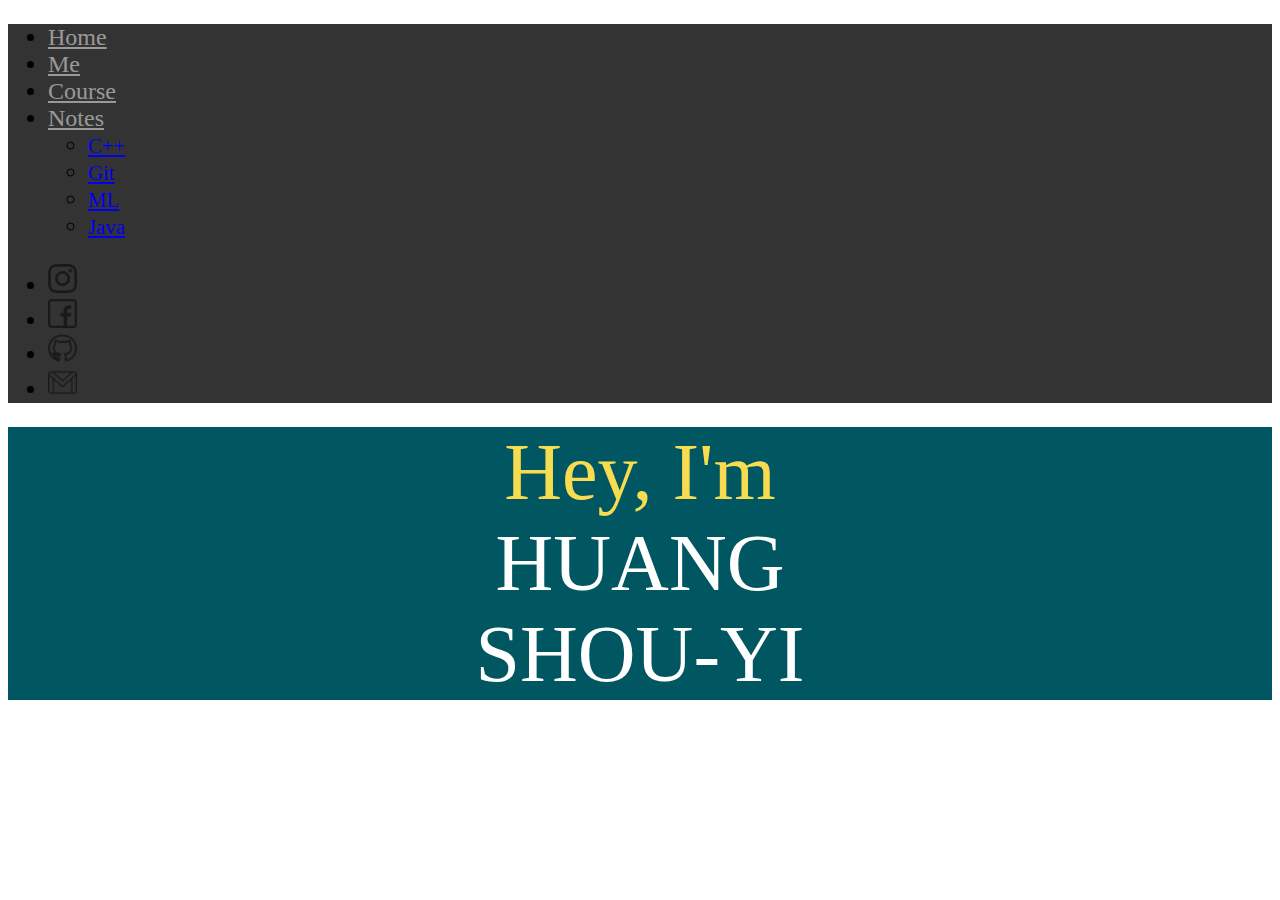
<file: index.html>
<!DOCTYPE html>
<html lang="en">
    <head>
        <meta charset="UTF-8">
        <meta name="viewport" content="width=device-width, initial-scale=1.0" />
        <title>Home</title>
        <link rel="icon" type="image/x-icon" href="img/favicon.ico">
        <link rel="stylesheet" href="style.css">
        <script src="script.js"></script>

        <!-- CSS only -->
        <link href="https://cdn.jsdelivr.net/npm/bootstrap@5.2.0/dist/css/bootstrap.min.css" rel="stylesheet" integrity="sha384-gH2yIJqKdNHPEq0n4Mqa/HGKIhSkIHeL5AyhkYV8i59U5AR6csBvApHHNl/vI1Bx" crossorigin="anonymous">

        <!-- JavaScript Bundle with Popper -->
        <script src="https://cdn.jsdelivr.net/npm/bootstrap@5.2.0/dist/js/bootstrap.bundle.min.js" integrity="sha384-A3rJD856KowSb7dwlZdYEkO39Gagi7vIsF0jrRAoQmDKKtQBHUuLZ9AsSv4jD4Xa" crossorigin="anonymous"></script>
    </head>

    <body>

        
<!--
        {\__/}         
        ( • - •)             
        / ▄︻̷̿┻̿═━一💥    · bug     
-->


        <header>
            <nav class="navbar navbar-expand navbar-expand-lg navbar-expand-sm">
                <div class="nav-collapse">
                    <ul class="navbar-nav">
                        <li class="nav-item active">
                            <a class="nav-link" href="index.html" title="Home">Home</a>
                        </li>
                        <li class="nav-item active">
                            <a class="nav-link" href="page/about-me.html" title="About Me">Me</a>
                        </li>
                        <li class="nav-item active">
                            <a class="nav-link" href="page/course-record.html" title="Course Record">Course</a>
                        </li>
                        <li class="nav-item dropdown active">
                            <a class="nav-link dropdown-toggle" href="#" id="navbarDarkDropdownMenuLink" role="button" data-bs-toggle="dropdown" title="Study Notes">Notes</a>
                            <ul class="dropdown-menu dropdown-menu-dark">
                                <li>
                                    <a class="dropdown-item" href="page/notes-c++.html" title="C++ Notes">C++</a>
                                </li>
                                <li>
                                    <a class="dropdown-item" href="page/notes-git.html" title="Git Notes">Git</a>
                                </li>
                                <li>
                                    <a class="dropdown-item" href="page/notes-ml.html" title="Machine Learning Notes">ML</a>
                                </li>
                                <li>
                                    <a class="dropdown-item" href="page/notes-java.html" title="Java Notes">Java</a>
                                </li>
                            </ul>
                        </li>
                    </ul>
                    <ul class="navbar-nav">
                        <li class="nav-item active">
                            <a class="nav-link" href="https://www.instagram.com/conan_bbx/" title="Instagram" target="_blank"><img src="img/instagram.png"></a>    
                        </li>
                        <li class="nav-item active">
                            <a class="nav-link" href="https://www.facebook.com/conan.huang.96/" title="Facebook" target="_blank"><img src="img/facebook.png"></a>    
                        </li>
                        <li class="nav-item active">
                            <a class="nav-link" href="https://github.com/conan0220" title="GitHub" target="_blank"><img src="img/github.png"></a>    
                        </li>
                        <li class="nav-item active">
                            <a class="nav-link" href="" title="Gmail"><img src="img/gmail.png" onclick="copyToClipBoard('conanhuang8382@gmail.com')"></a>    
                        </li>
                    </ul>
                </div>
            </nav>
        </header>    

        <div class="home">
            <div class="w-100 vh-100">
                    <div class="container h-100">
                        <div class="row h-100 align-items-center">
                            <div class="text">
                                <div class="text-dark-yellow">Hey, I'm</div>
                                <div class="text-white">HUANG<br>SHOU-YI</div>
                            </div>
                        </div>
                    </div>    
            </div>
        </div>
    </body>
</html>
</file>
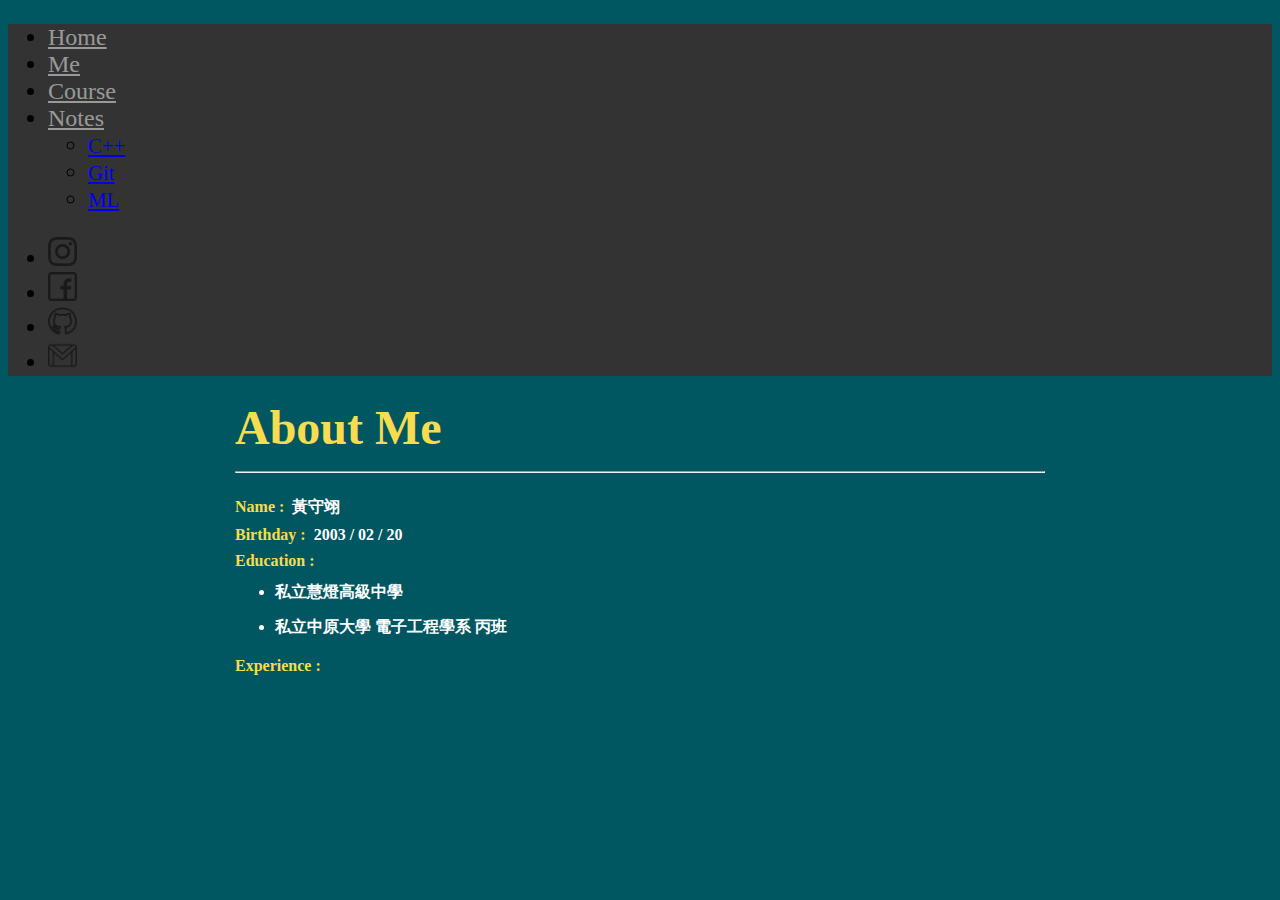
<file: page/about-me.html>
<!DOCTYPE html>

<html lang="en">
    
    <head>
        <meta charset="UTF-8">
        <meta name="viewport" content="width=device-width, initial-scale=1.0" />
        <title>About Me</title>
        <link rel="icon" type="image/x-icon" href="../img/favicon.ico">
        <link rel="stylesheet" href="../style.css">
        <script src="../script.js"></script>
        
        <!-- CSS only -->
        <link href="https://cdn.jsdelivr.net/npm/bootstrap@5.2.0/dist/css/bootstrap.min.css" rel="stylesheet" integrity="sha384-gH2yIJqKdNHPEq0n4Mqa/HGKIhSkIHeL5AyhkYV8i59U5AR6csBvApHHNl/vI1Bx" crossorigin="anonymous">
        
        <!-- JavaScript Bundle with Popper -->
        <script src="https://cdn.jsdelivr.net/npm/bootstrap@5.2.0/dist/js/bootstrap.bundle.min.js" integrity="sha384-A3rJD856KowSb7dwlZdYEkO39Gagi7vIsF0jrRAoQmDKKtQBHUuLZ9AsSv4jD4Xa" crossorigin="anonymous"></script>
    </head>
    
    <body style="background-color: #015761;">
        <header>
            <nav class="navbar navbar-expand navbar-expand-lg navbar-expand-sm">
                <div class="nav-collapse">
                    <ul class="navbar-nav">
                        <li class="nav-item active">
                            <a class="nav-link" href="../index.html" title="Home">Home</a>
                        </li>
                        <li class="nav-item active">
                            <a class="nav-link" href="about-me.html" title="About Me">Me</a>
                        </li>
                        <li class="nav-item active">
                            <a class="nav-link" href="../page/course-record.html" title="Course Record">Course</a>
                        </li>
                        <li class="nav-item dropdown active">
                            <a class="nav-link dropdown-toggle" href="#" id="navbarDarkDropdownMenuLink" role="button" data-bs-toggle="dropdown" title="Study Notes">Notes</a>
                            <ul class="dropdown-menu dropdown-menu-dark">
                                <li>
                                    <a class="dropdown-item" href="notes-c++.html" title="C++ Notes">C++</a>
                                </li>
                                <li>
                                    <a class="dropdown-item" href="notes-git.html" title="Git Notes">Git</a>
                                </li>
                                <li>
                                    <a class="dropdown-item" href="notes-ml.html" title="Machine Learning Notes">ML</a>
                                </li>
                            </ul>
                        </li>
                    </ul>
                    <ul class="navbar-nav">
                        <li class="nav-item active">
                            <a class="nav-link" href="https://www.instagram.com/conan_bbx/" title="Instagram" target="_blank"><img src="../img/instagram.png"></a>    
                        </li>
                        <li class="nav-item active">
                            <a class="nav-link" href="https://www.facebook.com/conan.huang.96/" title="Facebook" target="_blank"><img src="../img/facebook.png"></a>    
                        </li>
                        <li class="nav-item active">
                            <a class="nav-link" href="https://github.com/conan0220" title="GitHub" target="_blank"><img src="../img/github.png"></a>    
                        </li>
                        <li class="nav-item active">
                            <a class="nav-link" href="" title="Gmail"><img src="../img/gmail.png" onclick="copyToClipBoard('conanhuang8382@gmail.com')"></a>    
                        </li>
                    </ul>
                </div>
            </nav>
        </header> 

        <main>
            <h1 class="title">About Me</h1>
            <hr>
            <section>
                <h4><span class="title">Name :</span>&nbsp; 黃守翊 </h4>
                <h4><span class="title">Birthday :</span>&nbsp; 2003 / 02 / 20 </h4>
                <h4><span class="title">Education :</span>&nbsp;</h4>
                <ul>
                    <li><h4>私立慧燈高級中學</li></h4>
                    <li><h4>私立中原大學 電子工程學系 丙班</li></h4>
                </ul>
                <h4><span class="title">Experience :</span></h4>
            </section>
        </main>
    </body>
</html>
</file>
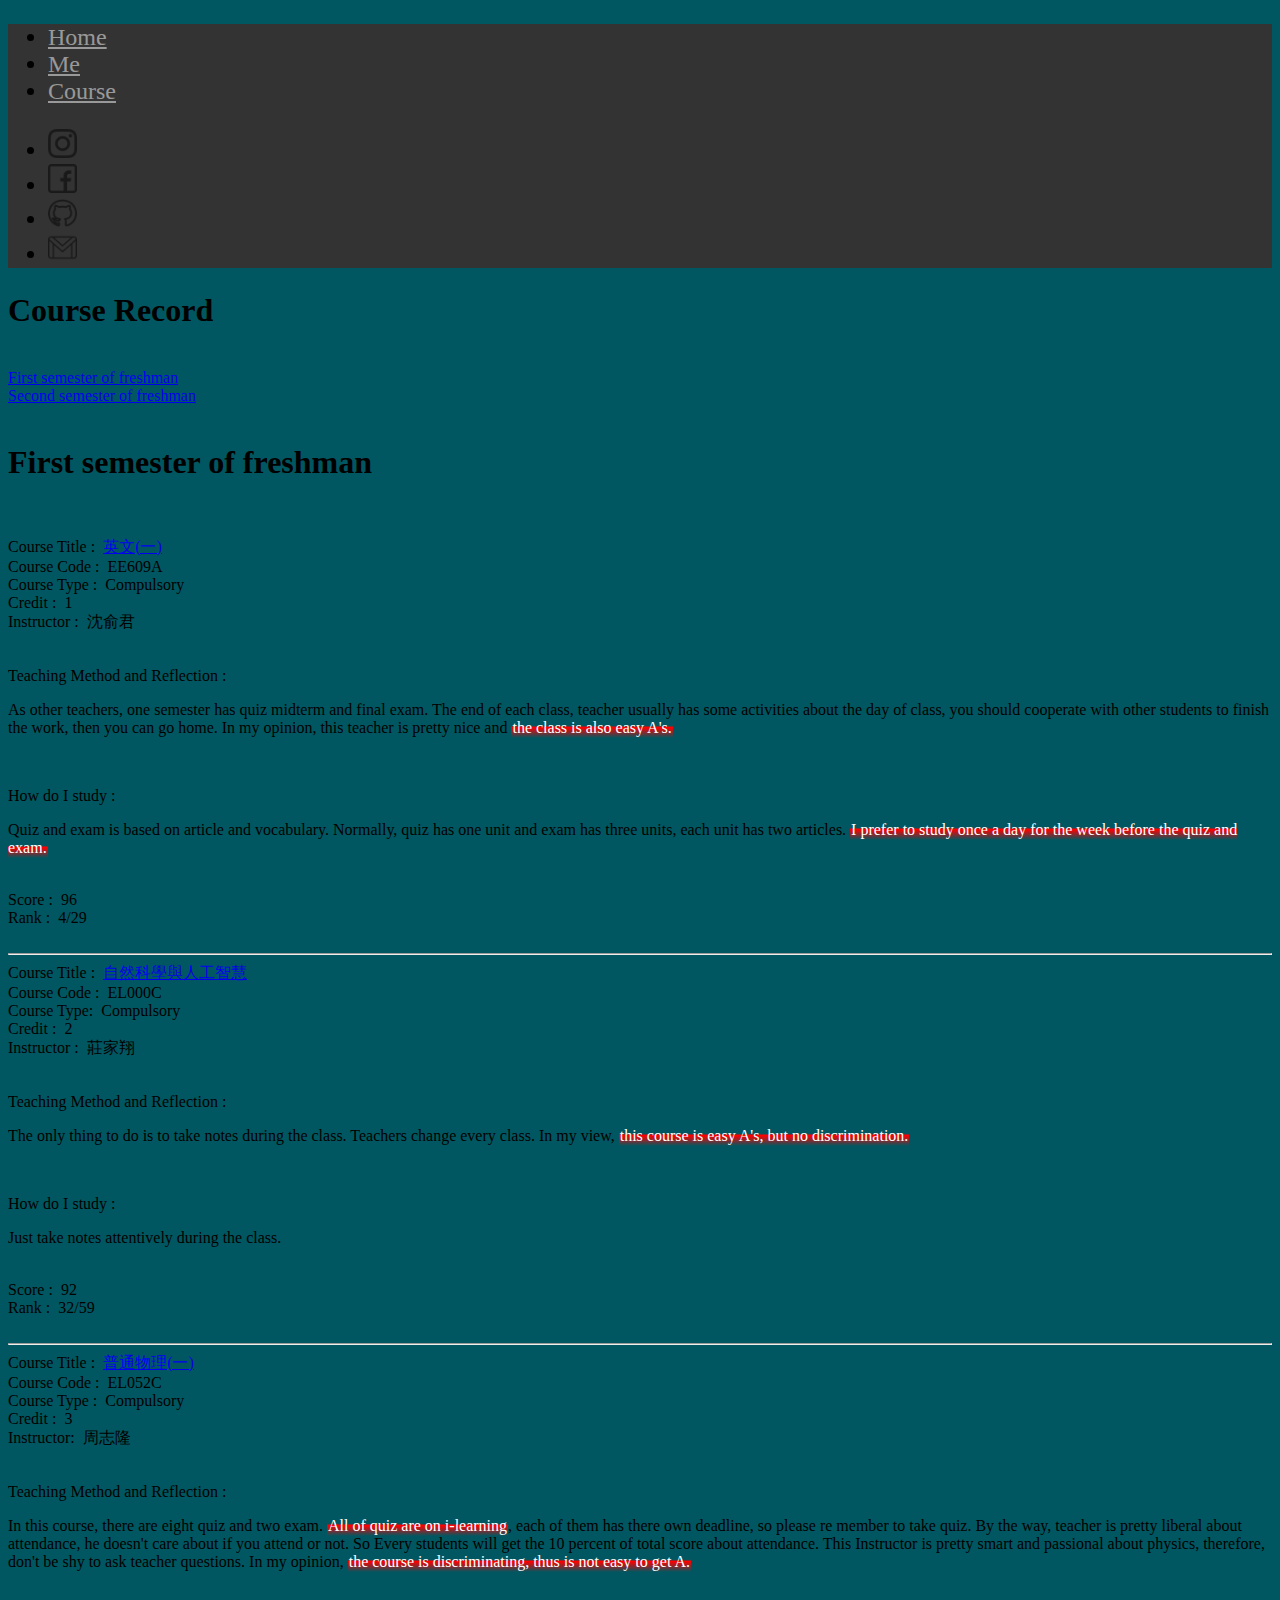
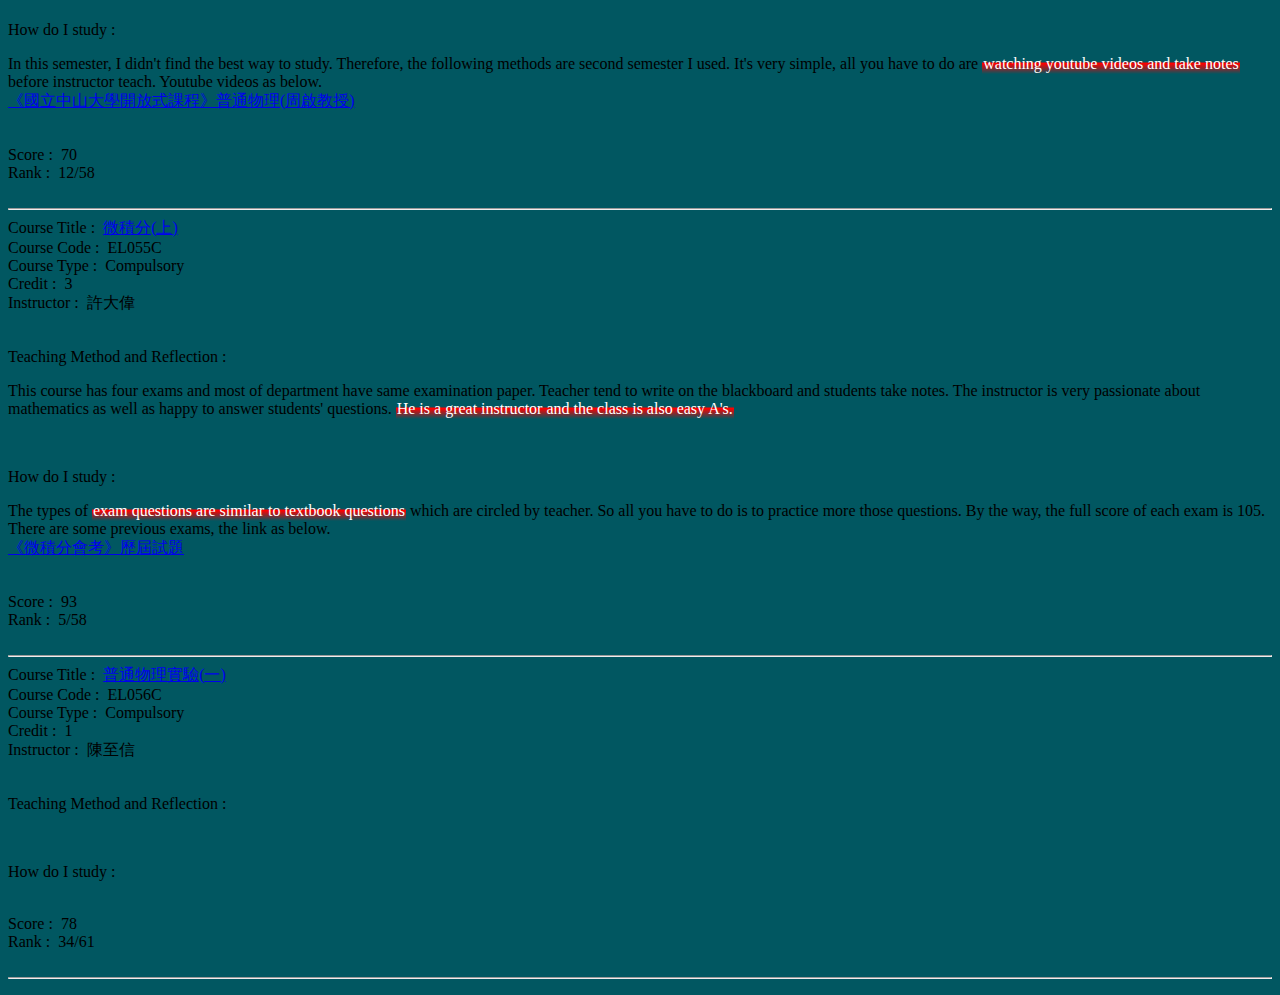
<file: page/Course-Record.html>
<!DOCTYPE html>

<html lang="en">

    <head>
        <meta charset="UTF-8">
        <title>Personal Profile</title>
        <link rel="icon" type="image/x-icon" href="../img/favicon.ico">
        <link rel="stylesheet" href="../style.css">
        <script src="../script.js"></script>

        <!-- CSS only -->
        <link href="https://cdn.jsdelivr.net/npm/bootstrap@5.2.0/dist/css/bootstrap.min.css" rel="stylesheet" integrity="sha384-gH2yIJqKdNHPEq0n4Mqa/HGKIhSkIHeL5AyhkYV8i59U5AR6csBvApHHNl/vI1Bx" crossorigin="anonymous">
    </head>
    
    <body style="background-color: #015761">
        <header>
            <nav class="navbar navbar-expand-lg navbar-expand-sm">
                <div class="nav-collapse">
                    <ul class="navbar-nav">
                        <li class="nav-item active">
                            <a class="nav-link" href="../index.html" title="Home">Home</a>
                        </li>
                        <li class="nav-item active">
                            <a class="nav-link" href="#" title="About Me">Me</a>
                        </li>
                        <li class="nav-item active">
                            <a class="nav-link" href="course-record.html" title="Course Record">Course</a>
                        </li>
                    </ul>
                    <ul class="navbar-nav">
                        <li class="nav-item active">
                            <a class="nav-link" href="https://www.instagram.com/conan_bbx/" title="Instagram" target="_blank"><img src="../img/instagram.png"></a>    
                        </li>
                        <li class="nav-item active">
                            <a class="nav-link" href="https://www.facebook.com/conan.huang.96/" title="Facebook" target="_blank"><img src="../img/facebook.png"></a>    
                        </li>
                        <li class="nav-item active">
                            <a class="nav-link" href="https://github.com/conan0220" title="GitHub" target="_blank"><img src="../img/github.png"></a>    
                        </li>
                        <li class="nav-item active">
                            <a class="nav-link" href="" title="Gmail"><img src="../img/gmail.png" onclick="copyToClipBoard('conanhuang8382@gmail.com')"></a>    
                        </li>
                    </ul>
                </div>
            </nav>
        </header> 

        <div class="course-record">
            <h1 class="heading">Course Record</h1><br>
            <a href="#first semester of freshman">First semester of freshman</a><br>
            <a href="#second semester of freshman">Second semester of freshman</a>
            <div id="first semester of freshman"><br>
                <h1>First semester of freshman</h1><br>
                <p>
                    <span class="title">Course Title :&nbsp;                        </span><a href="https://cmap.cycu.edu.tw:8443/Syllabus/CoursePreview.html?yearTerm=1101&opCode=EE609A&locale=zh_TW" class="course-title" target="_blank">英文(一)</a>       <br>
                    <span class="title">Course Code :&nbsp;                         </span> EE609A        <br>
                    <span class="title">Course Type :&nbsp;                         </span> Compulsory    <br>
                    <span class="title">Credit :&nbsp;                              </span> 1             <br>
                    <span class="title">Instructor :&nbsp;                          </span> 沈俞君         <br><br>
                    <p class="title">Teaching Method and Reflection :            </p>               
                    <p>As other teachers, one semester has quiz midterm and final exam. The end of each class, teacher usually has some activities about the day of class, you should cooperate with other students to finish the work, then you can go home. In my opinion, this teacher is pretty nice and <mark class="highlight-red">the class is also easy A's.</mark></p><br>
                    <p class="title">How do I study :                           </p>                
                    <p>Quiz and exam is based on article and vocabulary. Normally, quiz has one unit and exam has three units, each unit has two articles. <mark class="highlight-red">I prefer to study once a day for the week before the quiz and exam.</mark> </p><br>
                    <span class="title">Score :&nbsp;                               </span> 96             <br>
                    <span class="title">Rank :&nbsp;                                </span> 4/29           <br><br>

                    <hr>

                    <span class="title">Course Title :&nbsp;                        </span><a href="https://cmap.cycu.edu.tw:8443/Syllabus/CoursePreview.html?yearTerm=1111&opCode=EL000C" class="course-title" target="_blank">自然科學與人工智慧</a>       <br>
                    <span class="title">Course Code :&nbsp;                         </span> EL000C        <br>
                    <span class="title">Course Type:&nbsp;                         </span> Compulsory    <br>
                    <span class="title">Credit :&nbsp;                              </span> 2             <br>
                    <span class="title">Instructor :&nbsp;                          </span> 莊家翔         <br><br>
                    <p class="title">Teaching Method and Reflection :            </p>               
                    <p>The only thing to do is to take notes during the class. Teachers change every class. In my view, <mark class="highlight-red">this course is easy A's, but no discrimination.</mark></p><br>
                    <p class="title">How do I study :                           </p>                
                    <p>Just take notes attentively during the class.</p><br>
                    <span class="title">Score :&nbsp;                               </span> 92             <br>
                    <span class="title">Rank :&nbsp;                                </span> 32/59           <br><br>

                    <hr>

                    <span class="title">Course Title :&nbsp;                        </span><a href="https://cmap.cycu.edu.tw:8443/Syllabus/CoursePreview.html?yearTerm=1111&opCode=EL052C" class="course-title" target="_blank">普通物理(一)</a>       <br>
                    <span class="title">Course Code :&nbsp;                         </span> EL052C        <br>
                    <span class="title">Course Type :&nbsp;                         </span> Compulsory    <br>
                    <span class="title">Credit :&nbsp;                              </span> 3             <br>
                    <span class="title">Instructor:&nbsp;                          </span> 周志隆         <br><br>
                    <p class="title">Teaching Method and Reflection :            </p>                
                    <p>In this course, there are eight quiz and two exam. <mark class='highlight-red'>All of quiz are on i-learning</mark>, each of them has there own deadline, so please re   member to take quiz. By the way, teacher is pretty liberal about attendance, he doesn't care about if you attend or not. So Every students will get the 10 percent of total score about attendance. This Instructor is pretty smart and passional about physics, therefore, don't be shy to ask teacher questions. In my opinion, <mark class='highlight-red'>the course is discriminating, thus is not easy to get A.</mark></p><br>
                    <p class="title">How do I study :                            </p>                
                    <p>In this semester, I didn't find the best way to study. Therefore, the following methods are second semester I used. It's very simple, all you have to do are <mark class="highlight-red">watching youtube videos and take notes</mark> before instructor teach. Youtube videos as below.<br>
                    <a href="https://youtube.com/playlist?list=PLuz2BOX_eyHH8S9V81ASN92VTR0GaRA47" target="_blank">《國立中山大學開放式課程》普通物理(周啟教授)</a></p><br>
                    <span class="title">Score :&nbsp;                               </span> 70             <br>
                    <span class="title">Rank :&nbsp;                                </span> 12/58           <br><br>

                    <hr>

                    <span class="title">Course Title :&nbsp;                        </span><a href="https://cmap.cycu.edu.tw:8443/Syllabus/CoursePreview.html?yearTerm=1101&opCode=EL055C&locale=zh_TW" class="course-title" target="_blank">微積分(上)</a>       <br>
                    <span class="title">Course Code :&nbsp;                         </span> EL055C        <br>
                    <span class="title">Course Type :&nbsp;                         </span> Compulsory    <br>
                    <span class="title">Credit :&nbsp;                              </span> 3             <br>
                    <span class="title">Instructor :&nbsp;                          </span> 許大偉        <br><br>
                    <p class="title">Teaching Method and Reflection :            </p>          
                    <p>This course has four exams and most of department have same examination paper. Teacher tend to write on the blackboard and students take notes. The instructor is very passionate about mathematics as well as happy to answer students' questions. <mark class="highlight-red">He is a great instructor and the class is also easy A's.</mark></p><br>
                    <p class="title">How do I study :                            </p>               
                    <p>The types of <mark class="highlight-red">exam questions are similar to textbook questions</mark> which are circled by teacher. So all you have to do is to practice more those questions. By the way, the full score of each exam is 105. There are some previous exams, the link as below.<br>
                    <a href="https://mathwww.cycu.edu.tw/%e6%ad%b7%e5%b1%86%e8%a9%a6%e9%a1%8c109/" target="_blank">《微積分會考》歷屆試題</a></p><br>
                    <span class="title">Score :&nbsp;                               </span> 93             <br>
                    <span class="title">Rank :&nbsp;                                </span> 5/58           <br><br>

                    <hr>
                    
                    <span class="title">Course Title :&nbsp;                        </span><a href="https://cmap.cycu.edu.tw:8443/Syllabus/CoursePreview.html?yearTerm=1101&opCode=EL056C&locale=zh_TW" class="course-title" target="_blank">普通物理實驗(一)</a>       <br>
                    <span class="title">Course Code :&nbsp;                         </span> EL056C        <br>
                    <span class="title">Course Type :&nbsp;                         </span> Compulsory    <br>
                    <span class="title">Credit :&nbsp;                              </span> 1             <br>
                    <span class="title">Instructor :&nbsp;                          </span> 陳至信        <br><br>
                    <p class="title">Teaching Method and Reflection :            </p>              
                    <p></p><br>
                    <p class="title">How do I study :                            </p>            
                    <p></p><br>
                    <span class="title">Score :&nbsp;                               </span> 78             <br>
                    <span class="title">Rank :&nbsp;                                </span> 34/61           <br><br>

                    <hr>

                </p>
            </div>

            <div id="second semester of freshman"></div>

        </div>

        <!-- JavaScript Bundle with Popper -->
        <script src="https://cdn.jsdelivr.net/npm/bootstrap@5.2.0/dist/js/bootstrap.bundle.min.js" integrity="sha384-A3rJD856KowSb7dwlZdYEkO39Gagi7vIsF0jrRAoQmDKKtQBHUuLZ9AsSv4jD4Xa" crossorigin="anonymous"></script>
    </body>
</html>
</file>
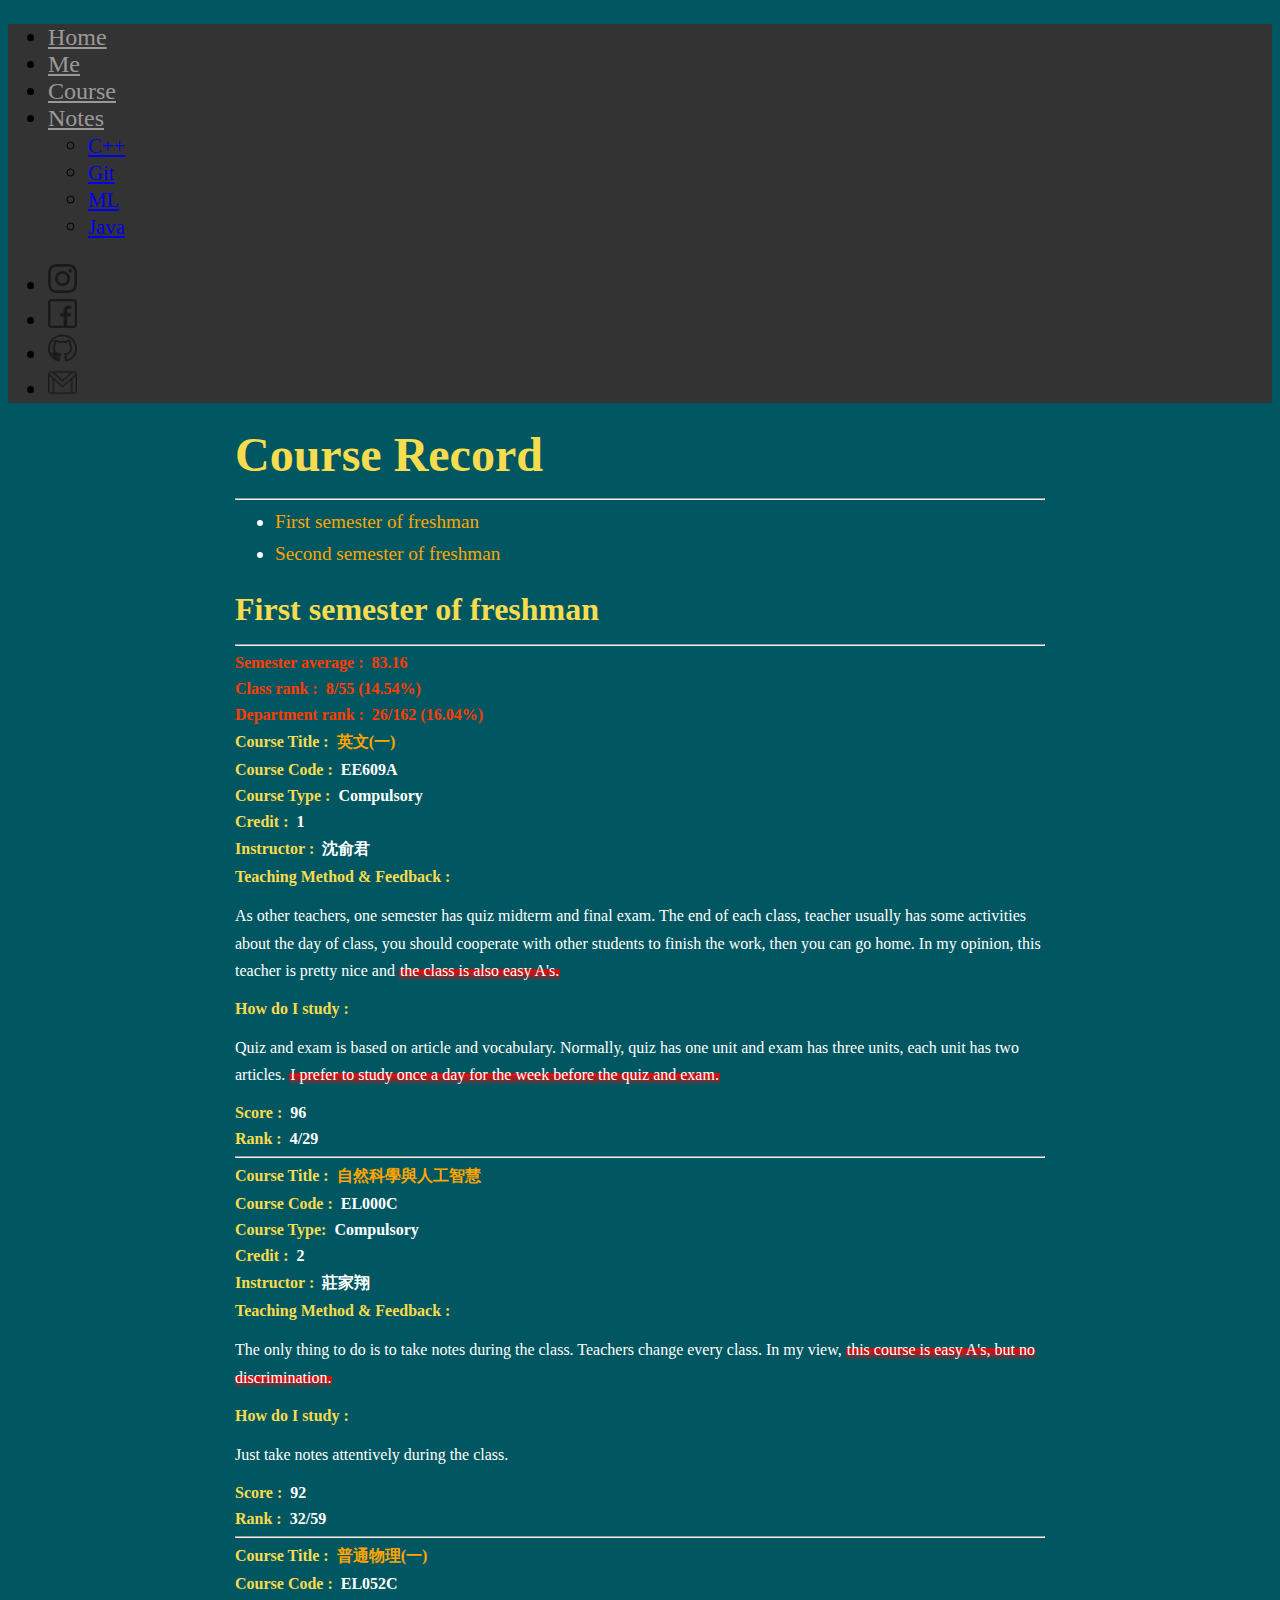
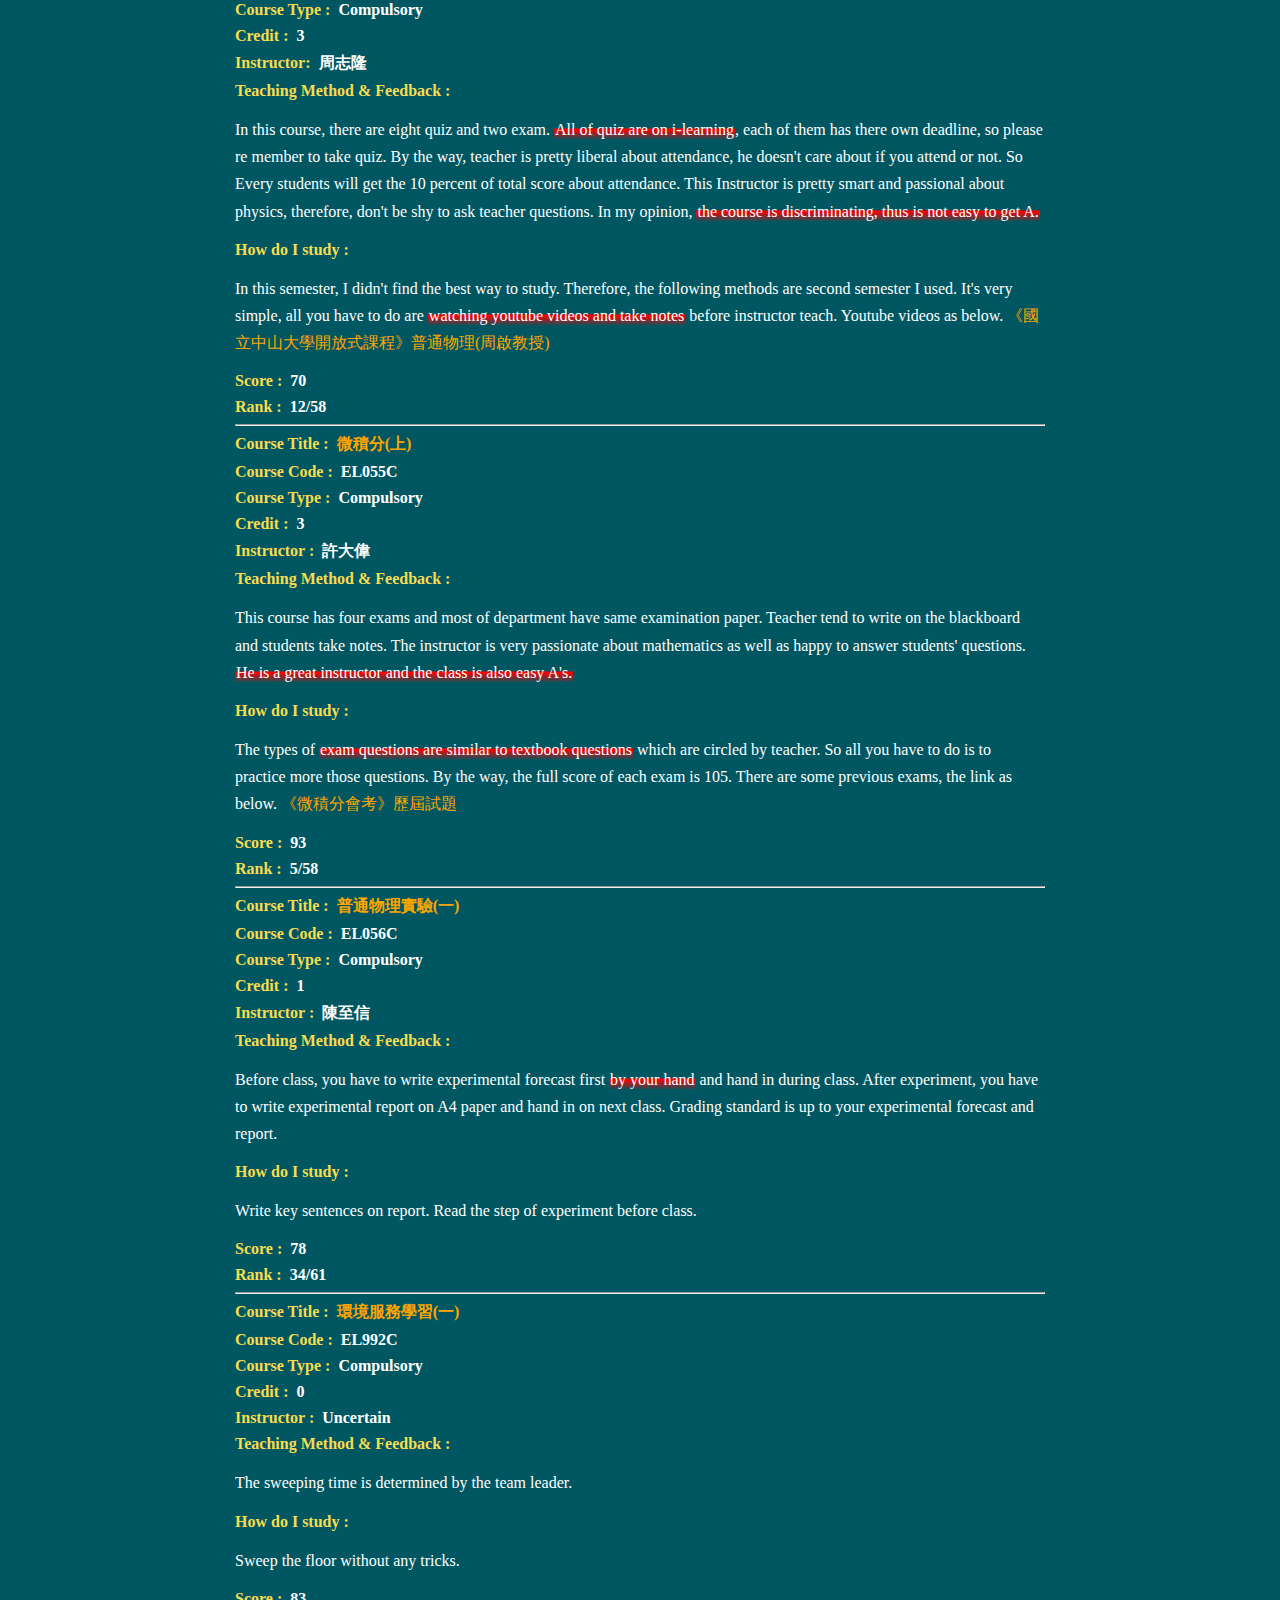
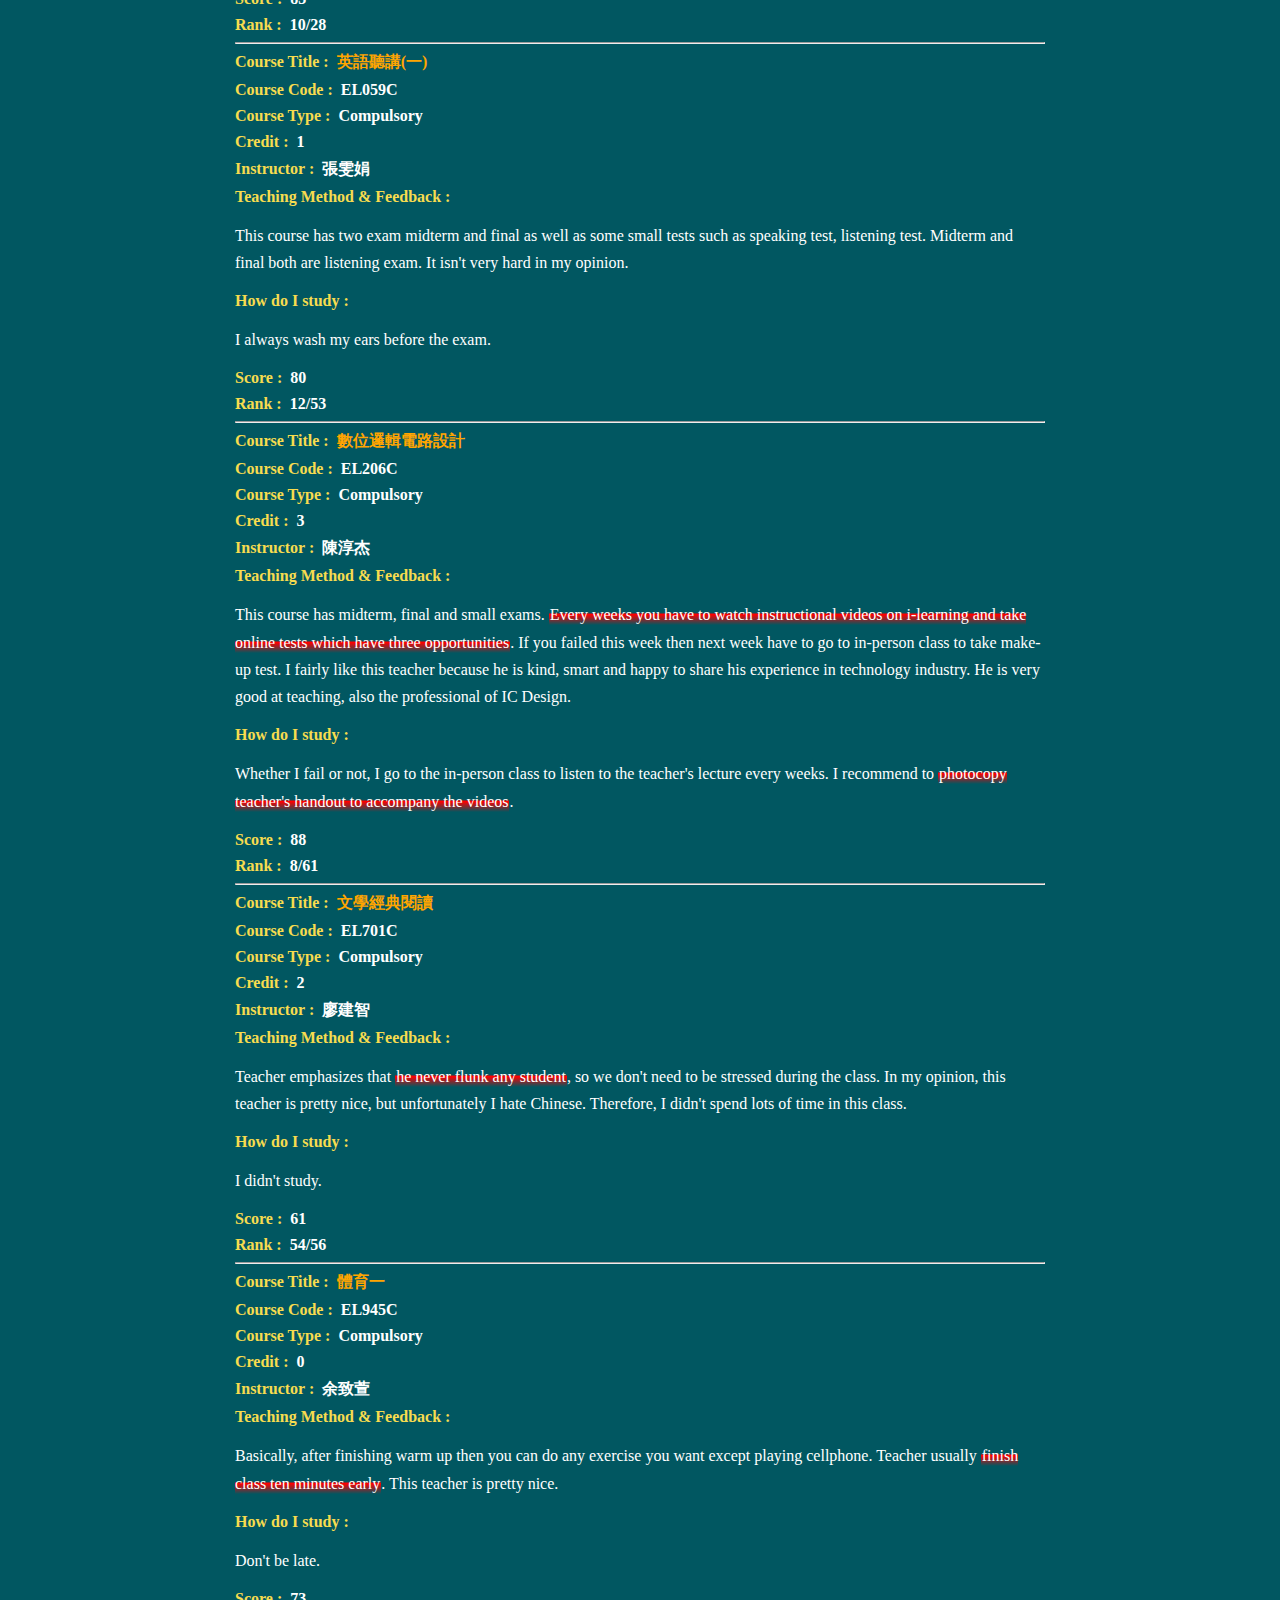
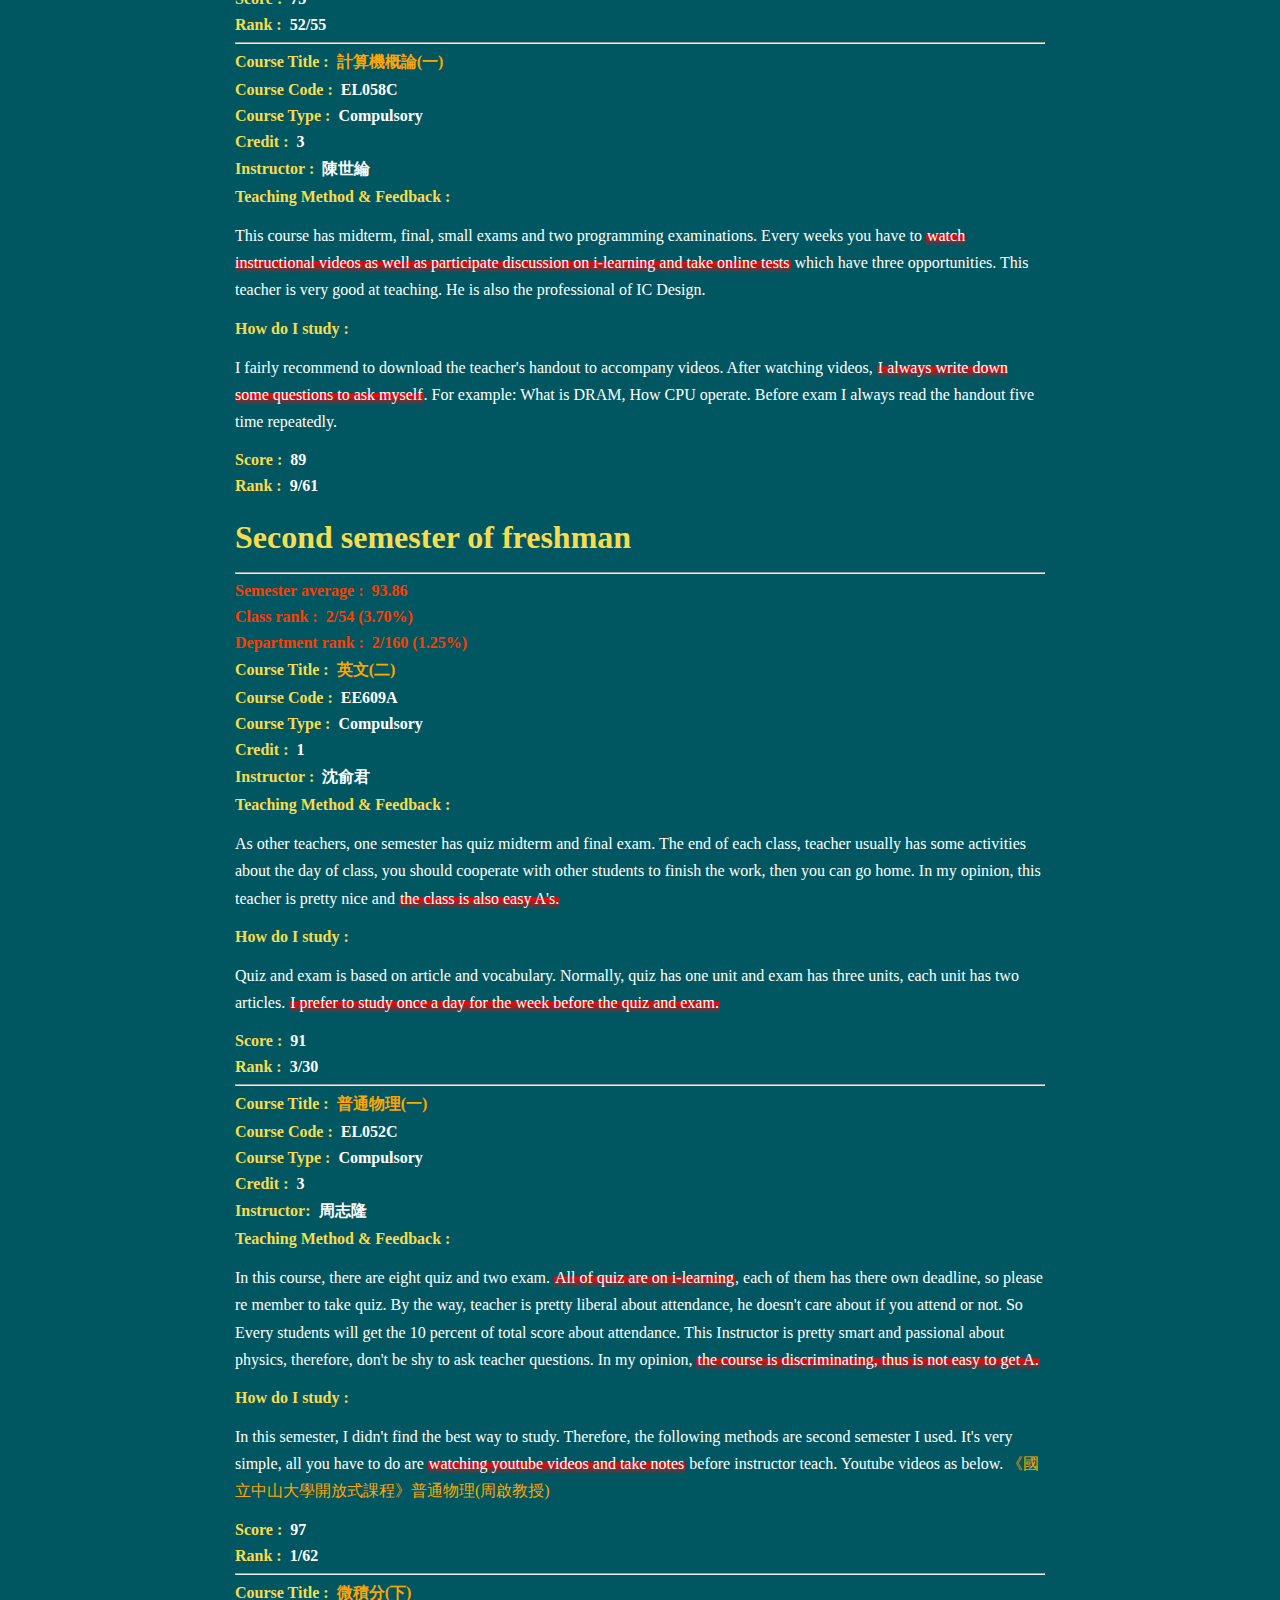
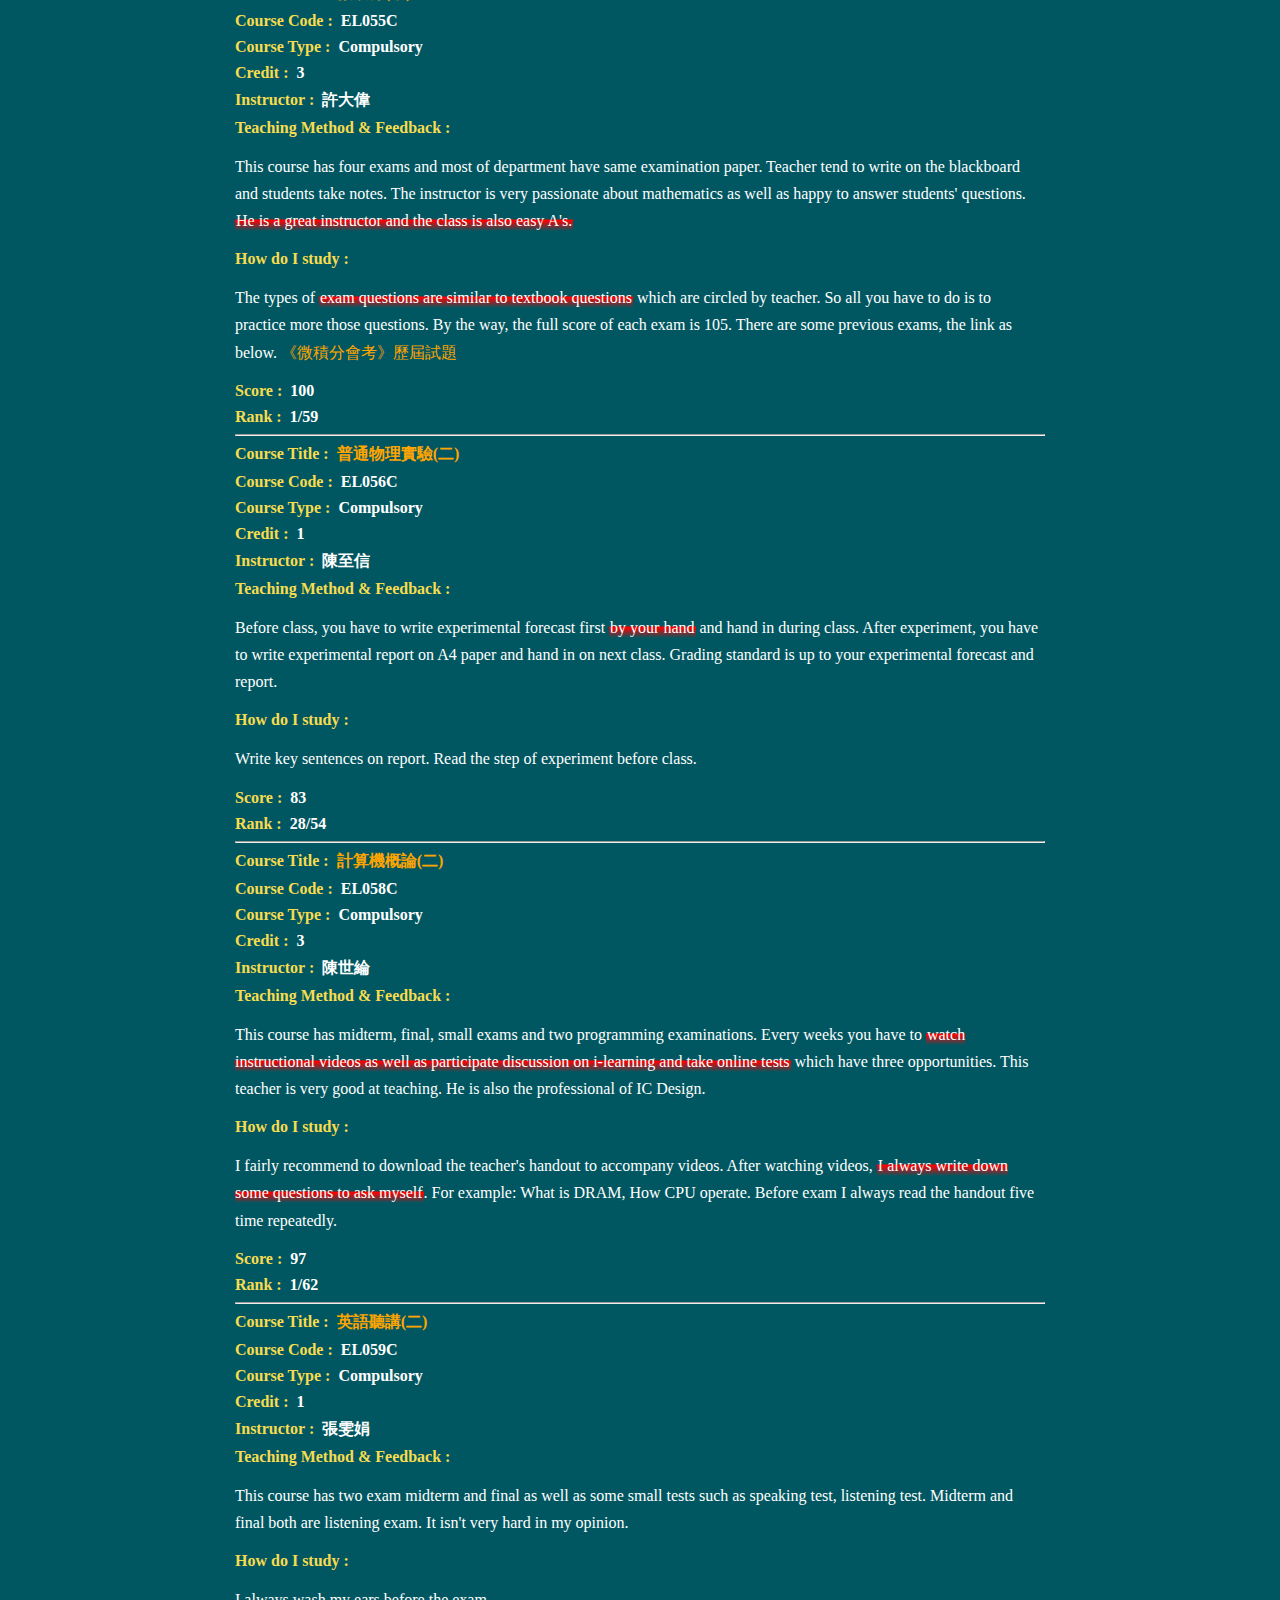
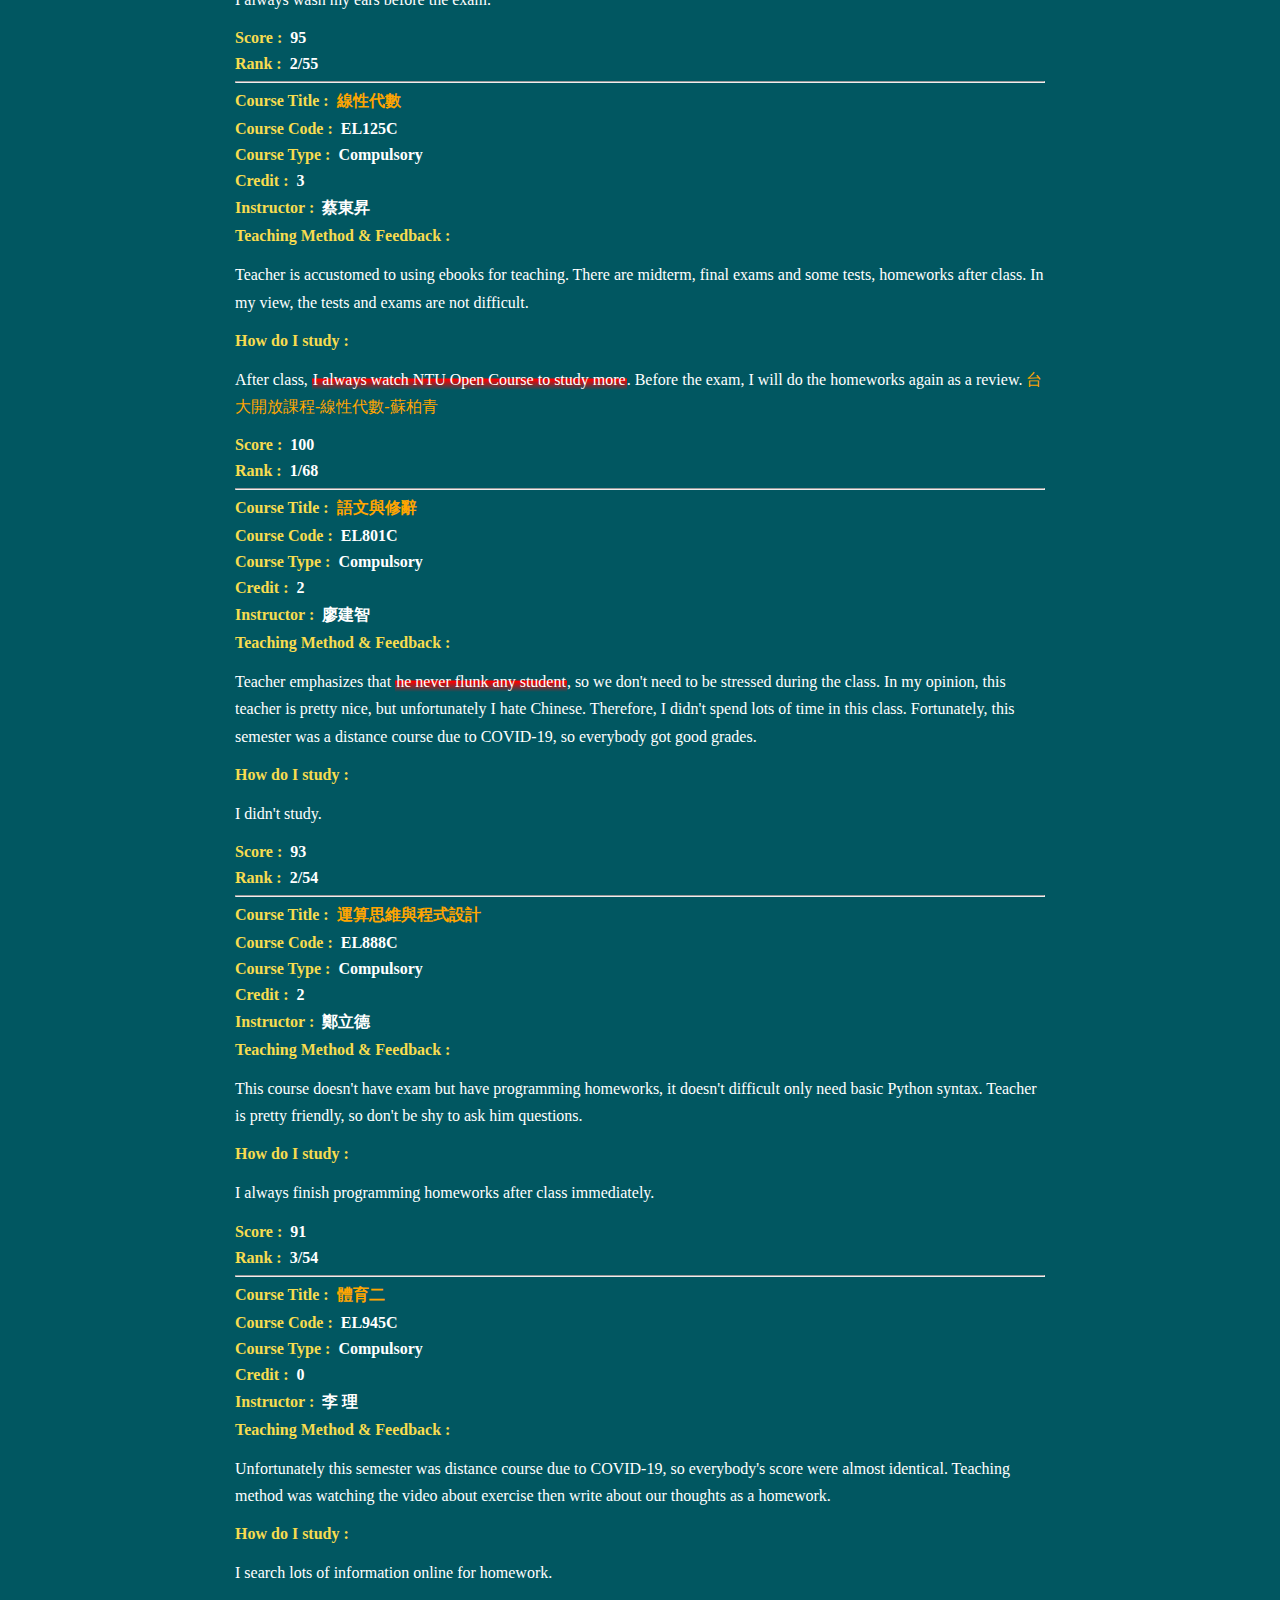
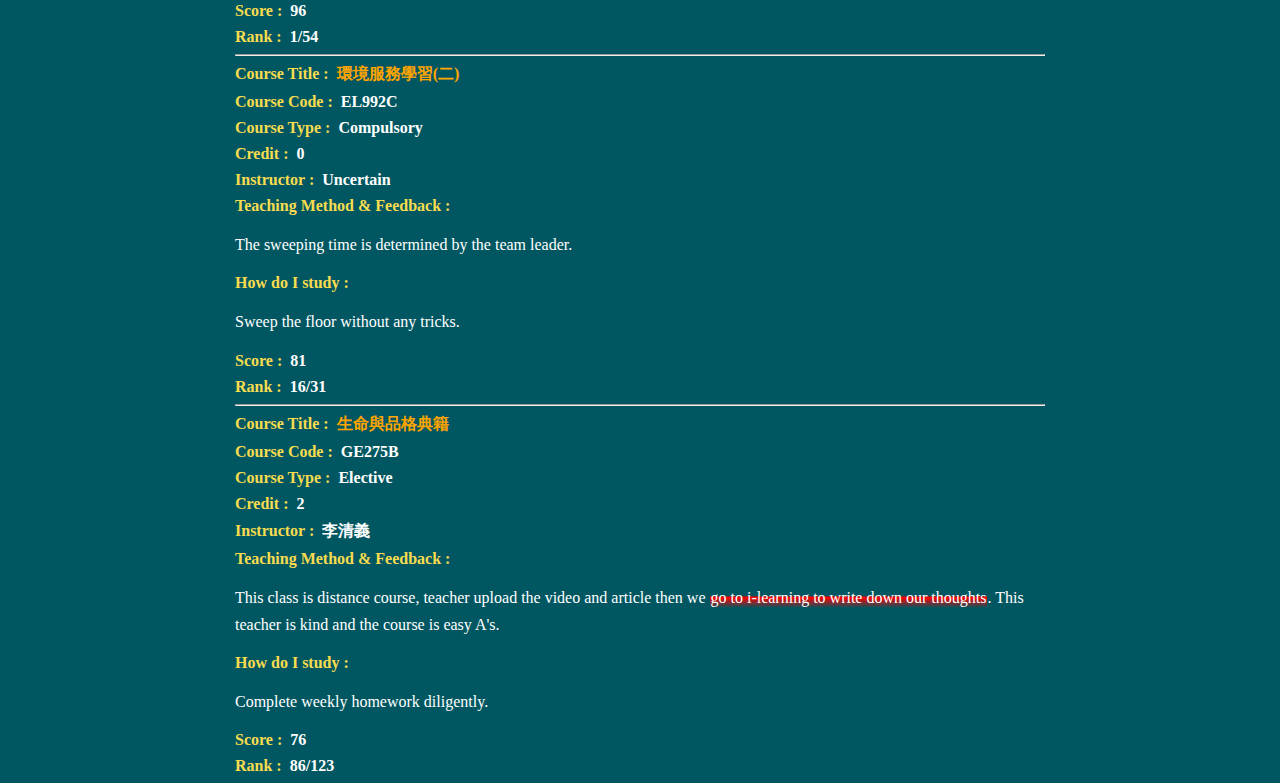
<file: page/course-record.html>
<!DOCTYPE html>

<html lang="en">

    <head>
        <meta charset="UTF-8">
        <meta name="viewport" content="width=device-width, initial-scale=1.0" />
        <title>Course Record</title>
        <link rel="icon" type="image/x-icon" href="../img/favicon.ico">
        <link rel="stylesheet" href="../style.css">
        <script src="../script.js"></script>

        <!-- CSS only -->
        <link href="https://cdn.jsdelivr.net/npm/bootstrap@5.2.0/dist/css/bootstrap.min.css" rel="stylesheet" integrity="sha384-gH2yIJqKdNHPEq0n4Mqa/HGKIhSkIHeL5AyhkYV8i59U5AR6csBvApHHNl/vI1Bx" crossorigin="anonymous">

        <!-- JavaScript Bundle with Popper -->
        <script src="https://cdn.jsdelivr.net/npm/bootstrap@5.2.0/dist/js/bootstrap.bundle.min.js" integrity="sha384-A3rJD856KowSb7dwlZdYEkO39Gagi7vIsF0jrRAoQmDKKtQBHUuLZ9AsSv4jD4Xa" crossorigin="anonymous"></script>
    </head>
    
    <body style="background-color: #015761;">
        <header>
            <nav class="navbar navbar-expand navbar-expand-lg navbar-expand-sm">
                <div class="nav-collapse">
                    <ul class="navbar-nav">
                        <li class="nav-item active">
                            <a class="nav-link" href="../index.html" main-h3 title="Home">Home</a>
                        </li>
                        <li class="nav-item active">
                            <a class="nav-link" href="../page/about-me.html" main-h3 title="About Me">Me</a>
                        </li>
                        <li class="nav-item active">
                            <a class="nav-link" href="course-record.html" main-h3 title="Course Record">Course</a>
                        </li>
                        <li class="nav-item dropdown active">
                            <a class="nav-link dropdown-toggle" href="#" id="navbarDarkDropdownMenuLink" role="button" data-bs-toggle="dropdown" title="Study Notes">Notes</a>
                            <ul class="dropdown-menu dropdown-menu-dark">
                                <li>
                                    <a class="dropdown-item" href="notes-c++.html" title="C++ Notes">C++</a>
                                </li>
                                <li>
                                    <a class="dropdown-item" href="notes-git.html" title="Git Notes">Git</a>
                                </li>
                                <li>
                                    <a class="dropdown-item" href="notes-ml.html" title="Machine Learning Notes">ML</a>
                                </li>
                                <li>
                                    <a class="dropdown-item" href="notes-java.html" title="Java Notes">Java</a>
                                </li>
                            </ul>
                        </li>
                    </ul>
                    <ul class="navbar-nav">
                        <li class="nav-item active">
                            <a class="nav-link" href="https://www.instagram.com/conan_bbx/" main-h3 title="Instagram" target="_blank"><img src="../img/instagram.png"></a>    
                        </li>
                        <li class="nav-item active">
                            <a class="nav-link" href="https://www.facebook.com/conan.huang.96/" main-h3 title="Facebook" target="_blank"><img src="../img/facebook.png"></a>    
                        </li>
                        <li class="nav-item active">
                            <a class="nav-link" href="https://github.com/conan0220" main-h3 title="GitHub" target="_blank"><img src="../img/github.png"></a>    
                        </li>
                        <li class="nav-item active">
                            <a class="nav-link" href="" main-h3 title="Gmail"><img src="../img/gmail.png" onclick="copyToClipBoard('conanhuang8382@gmail.com')"></a>    
                        </li>
                    </ul>
                </div>
            </nav>
        </header> 

        <main>
            <h1 class="title">Course Record</h1>
            <hr>
            <ul>
                <big>
                    <li>
                        <a href="#first semester of freshman">First semester of freshman</a>
                    </li>
                    <li>
                        <a href="#second semester of freshman">Second semester of freshman</a>
                    </li>
                </big>
            </ul>

            
            <section id="first semester of freshman">
                <h2 class="title">First semester of freshman</h2>
                <hr>
                <h4 class="text-light-red">Semester average :&nbsp;    83.16           </h4>
                <h4 class="text-light-red">Class rank :&nbsp;          8/55   (14.54%) </h4>
                <h4 class="text-light-red">Department rank :&nbsp;     26/162 (16.04%) </h4>
                
                <h4 class="title">Course Title :&nbsp;                        <a href="https://cmap.cycu.edu.tw:8443/Syllabus/CoursePreview.html?yearTerm=1101&opCode=EE609A&locale=zh_TW"  target="_blank">英文(一)</a></h4>       
                <h4 class="title">Course Code :&nbsp;                         <span class="text-white"> EE609A          </span></h4>    
                <h4 class="title">Course Type :&nbsp;                         <span class="text-white"> Compulsory      </span></h4>    
                <h4 class="title">Credit :&nbsp;                              <span class="text-white"> 1               </span></h4>    
                <h4 class="title">Instructor :&nbsp;                          <span class="text-white"> 沈俞君              </span></h4>  
                <h4 class="title">Teaching Method & Feedback :            </h4>               
                <p>As other teachers, one semester has quiz midterm and final exam. The end of each class, teacher usually has some activities about the day of class, you should cooperate with other students to finish the work, then you can go home. In my opinion, this teacher is pretty nice and <mark class="highlight-red">the class is also easy A's.</mark></p>
                <h4 class="title">How do I study :           </h4>                                
                <p>Quiz and exam is based on article and vocabulary. Normally, quiz has one unit and exam has three units, each unit has two articles. <mark class="highlight-red">I prefer to study once a day for the week before the quiz and exam.</mark> </p>
                <h4 class="title">Score :&nbsp;                               <span class="text-white"> 96              </span></h4>     
                <h4 class="title">Rank :&nbsp;                                <span class="text-white"> 4/29            </span></h4>     

                <hr>

                <h4 class="title">Course Title :&nbsp;                        <a href="https://cmap.cycu.edu.tw:8443/Syllabus/CoursePreview.html?yearTerm=1111&opCode=EL000C"  target="_blank">自然科學與人工智慧</a> </h4>      
                <h4 class="title">Course Code :&nbsp;                         <span class="text-white"> EL000C          </span></h4>    
                <h4 class="title">Course Type:&nbsp;                         <span class="text-white"> Compulsory       </span></h4>    
                <h4 class="title">Credit :&nbsp;                              <span class="text-white"> 2               </span></h4>    
                <h4 class="title">Instructor :&nbsp;                          <span class="text-white"> 莊家翔              </span></h4>  
                <h4 class="title">Teaching Method & Feedback :</h4>            </p>               
                <p>The only thing to do is to take notes during the class. Teachers change every class. In my view, <mark class="highlight-red">this course is easy A's, but no discrimination.</mark></p>
                <h4 class="title">How do I study :           </h4>                             
                <p>Just take notes attentively during the class.</p>
                <h4 class="title">Score :&nbsp;                               <span class="text-white"> 92              </span></h4>     
                <h4 class="title">Rank :&nbsp;                                <span class="text-white"> 32/59           </span></h4>      

                <hr>

                <h4 class="title">Course Title :&nbsp;                        <a href="https://cmap.cycu.edu.tw:8443/Syllabus/CoursePreview.html?yearTerm=1111&opCode=EL052C"  target="_blank">普通物理(一)</a></h4>       
                <h4 class="title">Course Code :&nbsp;                         <span class="text-white"> EL052C          </span></h4>    
                <h4 class="title">Course Type :&nbsp;                         <span class="text-white"> Compulsory      </span></h4>    
                <h4 class="title">Credit :&nbsp;                              <span class="text-white"> 3               </span></h4>    
                <h4 class="title">Instructor:&nbsp;                          <span class="text-white"> 周志隆               </span></h4>  
                <h4 class="title">Teaching Method & Feedback :</h4>                            
                <p>In this course, there are eight quiz and two exam. <mark class='highlight-red'>All of quiz are on i-learning</mark>, each of them has there own deadline, so please re   member to take quiz. By the way, teacher is pretty liberal about attendance, he doesn't care about if you attend or not. So Every students will get the 10 percent of total score about attendance. This Instructor is pretty smart and passional about physics, therefore, don't be shy to ask teacher questions. In my opinion, <mark class='highlight-red'>the course is discriminating, thus is not easy to get A.</mark></p>
                <h4 class="title">How do I study :           </h4>                                 
                <p>In this semester, I didn't find the best way to study. Therefore, the following methods are second semester I used. It's very simple, all you have to do are <mark class="highlight-red">watching youtube videos and take notes</mark> before instructor teach. Youtube videos as below.
                <a  href="https://youtube.com/playlist?list=PLuz2BOX_eyHH8S9V81ASN92VTR0GaRA47" target="_blank">《國立中山大學開放式課程》普通物理(周啟教授)</a></p>
                <h4 class="title">Score :&nbsp;                               <span class="text-white"> 70              </span></h4>     
                <h4 class="title">Rank :&nbsp;                                <span class="text-white"> 12/58           </span></h4>      

                <hr>

                <h4 class="title">Course Title :&nbsp;                        <a href="https://cmap.cycu.edu.tw:8443/Syllabus/CoursePreview.html?yearTerm=1101&opCode=EL055C&locale=zh_TW"  target="_blank">微積分(上)</a></h4>       
                <h4 class="title">Course Code :&nbsp;                         <span class="text-white"> EL055C          </span></h4>    
                <h4 class="title">Course Type :&nbsp;                         <span class="text-white"> Compulsory      </span></h4>    
                <h4 class="title">Credit :&nbsp;                              <span class="text-white"> 3               </span></h4>    
                <h4 class="title">Instructor :&nbsp;                          <span class="text-white"> 許大偉              </span></h4> 
                <h4 class="title">Teaching Method & Feedback :</h4>                     
                <p>This course has four exams and most of department have same examination paper. Teacher tend to write on the blackboard and students take notes. The instructor is very passionate about mathematics as well as happy to answer students' questions. <mark class="highlight-red">He is a great instructor and the class is also easy A's.</mark></p>
                <h4 class="title">How do I study :           </h4>                                
                <p>The types of <mark class="highlight-red">exam questions are similar to textbook questions</mark> which are circled by teacher. So all you have to do is to practice more those questions. By the way, the full score of each exam is 105. There are some previous exams, the link as below.
                <a  href="https://mathwww.cycu.edu.tw/%e6%ad%b7%e5%b1%86%e8%a9%a6%e9%a1%8c109/" target="_blank">《微積分會考》歷屆試題</a></p>
                <h4 class="title">Score :&nbsp;                               <span class="text-white"> 93              </span></h4>     
                <h4 class="title">Rank :&nbsp;                                <span class="text-white"> 5/58            </span></h4>     

                <hr>
                
                <h4 class="title">Course Title :&nbsp;                        <a href="https://cmap.cycu.edu.tw:8443/Syllabus/CoursePreview.html?yearTerm=1101&opCode=EL056C&locale=zh_TW"  target="_blank">普通物理實驗(一)</a> </h4>      
                <h4 class="title">Course Code :&nbsp;                         <span class="text-white"> EL056C          </span></h4>    
                <h4 class="title">Course Type :&nbsp;                         <span class="text-white"> Compulsory      </span></h4>    
                <h4 class="title">Credit :&nbsp;                              <span class="text-white"> 1               </span></h4>    
                <h4 class="title">Instructor :&nbsp;                          <span class="text-white"> 陳至信              </span></h4> 
                <h4 class="title">Teaching Method & Feedback :</h4>                          
                <p>Before class, you have to write experimental forecast first <mark class="highlight-red">by your hand</mark> and hand in during class. After experiment, you have to write experimental report on A4 paper and hand in on next class. Grading standard is up to your experimental forecast and report.</p>
                <h4 class="title">How do I study :           </h4>                             
                <p>Write key sentences on report. Read the step of experiment before class.</p>
                <h4 class="title">Score :&nbsp;                               <span class="text-white"> 78              </span></h4>     
                <h4 class="title">Rank :&nbsp;                                <span class="text-white"> 34/61           </span></h4>      

                <hr>

                <h4 class="title">Course Title :&nbsp;                        <a href="https://cmap.cycu.edu.tw:8443/Syllabus/CoursePreview.html?yearTerm=1101&opCode=EL992C"  target="_blank">環境服務學習(一)</a></h4>       
                <h4 class="title">Course Code :&nbsp;                         <span class="text-white"> EL992C          </span></h4>    
                <h4 class="title">Course Type :&nbsp;                         <span class="text-white"> Compulsory      </span></h4>    
                <h4 class="title">Credit :&nbsp;                              <span class="text-white"> 0               </span></h4>    
                <h4 class="title">Instructor :&nbsp;                          <span class="text-white"> Uncertain       </span></h4>       
                <h4 class="title">Teaching Method & Feedback :</h4>                          
                <p>The sweeping time is determined by the team leader.</p>
                <h4 class="title">How do I study :           </h4>                            
                <p>Sweep the floor without any tricks.</p>
                <h4 class="title">Score :&nbsp;                               <span class="text-white"> 83              </span></h4>     
                <h4 class="title">Rank :&nbsp;                                <span class="text-white"> 10/28           </span></h4>      

                <hr>

                <h4 class="title">Course Title :&nbsp;                        <a href="https://cmap.cycu.edu.tw:8443/Syllabus/CoursePreview.html?yearTerm=1101&opCode=EL992C"  target="_blank">英語聽講(一)</a> </h4>      
                <h4 class="title">Course Code :&nbsp;                         <span class="text-white"> EL059C          </span></h4>    
                <h4 class="title">Course Type :&nbsp;                         <span class="text-white"> Compulsory      </span></h4>    
                <h4 class="title">Credit :&nbsp;                              <span class="text-white"> 1               </span></h4>    
                <h4 class="title">Instructor :&nbsp;                          <span class="text-white"> 張雯娟              </span></h4> 
                <h4 class="title">Teaching Method & Feedback :</h4>                          
                <p>This course has two exam midterm and final as well as some small tests such as speaking test, listening test. Midterm and final both are listening exam. It isn't very hard in my opinion.</p>
                <h4 class="title">How do I study :           </h4>                             
                <p>I always wash my ears before the exam.</p>
                <h4 class="title">Score :&nbsp;                               <span class="text-white"> 80              </span></h4>     
                <h4 class="title">Rank :&nbsp;                                <span class="text-white"> 12/53           </span></h4>      

                <hr>

                <h4 class="title">Course Title :&nbsp;                        <a href="https://cmap.cycu.edu.tw:8443/Syllabus/CoursePreview.html?yearTerm=1101&opCode=EL206C"  target="_blank">數位邏輯電路設計</a> </h4>      
                <h4 class="title">Course Code :&nbsp;                         <span class="text-white"> EL206C          </span></h4>    
                <h4 class="title">Course Type :&nbsp;                         <span class="text-white"> Compulsory      </span></h4>    
                <h4 class="title">Credit :&nbsp;                              <span class="text-white"> 3               </span></h4>    
                <h4 class="title">Instructor :&nbsp;                          <span class="text-white"> 陳淳杰              </span></h4> 
                <h4 class="title">Teaching Method & Feedback :</h4>                         
                <p>This course has midterm, final and small exams. <mark class="highlight-red">Every weeks you have to watch instructional videos on i-learning and take online tests which have three opportunities</mark>. If you failed this week then next week have to go to in-person class to take make-up test. I fairly like this teacher because he is kind, smart and happy to share his experience in technology industry. He is very good at teaching, also the professional of IC Design.</p>
                <h4 class="title">How do I study :           </h4>                            
                <p>Whether I fail or not, I go to the in-person class to listen to the teacher's lecture every weeks. I recommend to <mark class="highlight-red">photocopy teacher's handout to accompany the videos</mark>.</p>
                <h4 class="title">Score :&nbsp;                               <span class="text-white"> 88              </span></h4>     
                <h4 class="title">Rank :&nbsp;                                <span class="text-white"> 8/61            </span></h4>     

                <hr>

                <h4 class="title">Course Title :&nbsp;                        <a href="https://cmap.cycu.edu.tw:8443/Syllabus/CoursePreview.html?yearTerm=1101&opCode=EL701C"  target="_blank">文學經典閱讀</a></h4>       
                <h4 class="title">Course Code :&nbsp;                         <span class="text-white"> EL701C          </span></h4>    
                <h4 class="title">Course Type :&nbsp;                         <span class="text-white"> Compulsory      </span></h4>    
                <h4 class="title">Credit :&nbsp;                              <span class="text-white"> 2               </span></h4>    
                <h4 class="title">Instructor :&nbsp;                          <span class="text-white"> 廖建智 </span></h4>                    
                <h4 class="title">Teaching Method & Feedback :</h4>                         
                <p>Teacher emphasizes that <mark class="highlight-red">he never flunk any student</mark>, so we don't need to be stressed during the class. In my opinion, this teacher is pretty nice, but unfortunately I hate Chinese. Therefore, I didn't spend lots of time in this class.</p>
                <h4 class="title">How do I study :           </h4>                            
                <p>I didn't study.</p>
                <h4 class="title">Score :&nbsp;                               <span class="text-white"> 61              </span></h4>     
                <h4 class="title">Rank :&nbsp;                                <span class="text-white"> 54/56           </span></h4>      
                

                <hr>

                <h4 class="title">Course Title :&nbsp;                        <a href="https://cmap.cycu.edu.tw:8443/Syllabus/CoursePreview.html?yearTerm=1101&opCode=EL945C"  target="_blank">體育一</a> </h4>      
                <h4 class="title">Course Code :&nbsp;                         <span class="text-white"> EL945C          </span></h4>    
                <h4 class="title">Course Type :&nbsp;                         <span class="text-white"> Compulsory      </span></h4>    
                <h4 class="title">Credit :&nbsp;                              <span class="text-white"> 0               </span></h4>    
                <h4 class="title">Instructor :&nbsp;                          <span class="text-white"> 余致萱 </span></h4>                    
                <h4 class="title">Teaching Method & Feedback :</h4>                         
                <p>Basically, after finishing warm up then you can do any exercise you want except playing cellphone. Teacher usually <mark class="highlight-red"> finish class ten minutes early</mark>. This teacher is pretty nice.</p>
                <h4 class="title">How do I study :           </h4>                           
                <p>Don't be late.</p>
                <h4 class="title">Score :&nbsp;                               <span class="text-white"> 73              </span></h4>     
                <h4 class="title">Rank :&nbsp;                                <span class="text-white"> 52/55           </span></h4>      

                <hr>

                <h4 class="title">Course Title :&nbsp;                        <a href="https://cmap.cycu.edu.tw:8443/Syllabus/CoursePreview.html?yearTerm=1101&opCode=EL058C"  target="_blank">計算機概論(一)</a> </h4>      
                <h4 class="title">Course Code :&nbsp;                         <span class="text-white"> EL058C          </span></h4>    
                <h4 class="title">Course Type :&nbsp;                         <span class="text-white"> Compulsory      </span></h4>    
                <h4 class="title">Credit :&nbsp;                              <span class="text-white"> 3               </span></h4>    
                <h4 class="title">Instructor :&nbsp;                          <span class="text-white">  陳世綸 	</span></h4>                  
                <h4 class="title">Teaching Method & Feedback :</h4>                        
                <p>This course has midterm, final, small exams and two programming examinations. Every weeks you have to <mark class="highlight-red">watch instructional videos as well as participate discussion on i-learning and take online tests</mark> which have three opportunities. This teacher is very good at teaching. He is also the professional of IC Design.</p>
                <h4 class="title">How do I study :           </h4>                          
                <p>I fairly recommend to download the teacher's handout to accompany videos. After watching videos, <mark class="highlight-red">I always write down some questions to ask myself</mark>. For example: What is DRAM, How CPU operate. Before exam I always read the handout five time repeatedly.</p>
                <h4 class="title">Score :&nbsp;                               <span class="text-white"> 89              </span></h4>     
                <h4 class="title">Rank :&nbsp;                                <span class="text-white"> 9/61            </span></h4>     
            </section>
            
            <section id="second semester of freshman">
                <h2 class="title">Second semester of freshman</h2>
                <hr>
                <h4 class="text-light-red">Semester average :&nbsp; 93.86        </h4>
                <h4 class="text-light-red">Class rank :&nbsp;       2/54  (3.70%) </h4>
                <h4 class="text-light-red">Department rank :&nbsp;  2/160 (1.25%) </h4>

                <h4 class="title">Course Title :&nbsp;                        <a href="https://cmap.cycu.edu.tw:8443/Syllabus/CoursePreview.html?yearTerm=1102&opCode=EE609A"  target="_blank">英文(二)</a></h4>       
                <h4 class="title">Course Code :&nbsp;                         <span class="text-white">  EE609A      </span></h4>                   <h4 class="title">Course Type :&nbsp;                         <span class="text-white"> Compulsory   </span></h4>    
                <h4 class="title">Credit :&nbsp;                              <span class="text-white"> 1               </span></h4>    
                <h4 class="title">Instructor :&nbsp;                          <span class="text-white"> 沈俞君              </span></h4>  
                <h4 class="title">Teaching Method & Feedback :</h4>                         
                <p>As other teachers, one semester has quiz midterm and final exam. The end of each class, teacher usually has some activities about the day of class, you should cooperate with other students to finish the work, then you can go home. In my opinion, this teacher is pretty nice and <mark class="highlight-red">the class is also easy A's.</mark></p>
                <h4 class="title">How do I study :           </h4>                               
                <p>Quiz and exam is based on article and vocabulary. Normally, quiz has one unit and exam has three units, each unit has two articles. <mark class="highlight-red">I prefer to study once a day for the week before the quiz and exam.</mark> </p>
                <h4 class="title">Score :&nbsp;                               <span class="text-white"> 91              </span></h4>     
                <h4 class="title">Rank :&nbsp;                                <span class="text-white"> 3/30            </span></h4>     

                <hr>

                <h4 class="title">Course Title :&nbsp;                        <a  href="https://cmap.cycu.edu.tw:8443/Syllabus/CoursePreview.html?yearTerm=1102&opCode=EL052C" target="_blank">普通物理(一)</a> </h4>      
                <h4 class="title">Course Code :&nbsp;                         <span class="text-white"> EL052C          </span></h4>    
                <h4 class="title">Course Type :&nbsp;                         <span class="text-white"> Compulsory      </span></h4>    
                <h4 class="title">Credit :&nbsp;                              <span class="text-white"> 3               </span></h4>    
                <h4 class="title">Instructor:&nbsp;                          <span class="text-white"> 周志隆               </span></h4>  
                <h4 class="title">Teaching Method & Feedback :</h4>                            
                <p>In this course, there are eight quiz and two exam. <mark class='highlight-red'>All of quiz are on i-learning</mark>, each of them has there own deadline, so please re   member to take quiz. By the way, teacher is pretty liberal about attendance, he doesn't care about if you attend or not. So Every students will get the 10 percent of total score about attendance. This Instructor is pretty smart and passional about physics, therefore, don't be shy to ask teacher questions. In my opinion, <mark class='highlight-red'>the course is discriminating, thus is not easy to get A.</mark></p>
                <h4 class="title">How do I study :           </h4>                               
                <p>In this semester, I didn't find the best way to study. Therefore, the following methods are second semester I used. It's very simple, all you have to do are <mark class="highlight-red">watching youtube videos and take notes</mark> before instructor teach. Youtube videos as below.
                <a  href="https://youtube.com/playlist?list=PLuz2BOX_eyHH8S9V81ASN92VTR0GaRA47" target="_blank">《國立中山大學開放式課程》普通物理(周啟教授)</a></p>
                <h4 class="title">Score :&nbsp;                               <span class="text-white"> 97              </span></h4>     
                <h4 class="title">Rank :&nbsp;                                <span class="text-white"> 1/62            </span></h4>     

                <hr>

                <h4 class="title">Course Title :&nbsp;                        <a href="https://cmap.cycu.edu.tw:8443/Syllabus/CoursePreview.html?yearTerm=1102&opCode=EL055C"  target="_blank">微積分(下)</a> </h4>      
                <h4 class="title">Course Code :&nbsp;                         <span class="text-white"> EL055C          </span></h4>    
                <h4 class="title">Course Type :&nbsp;                         <span class="text-white"> Compulsory      </span></h4>    
                <h4 class="title">Credit :&nbsp;                              <span class="text-white"> 3               </span></h4>    
                <h4 class="title">Instructor :&nbsp;                          <span class="text-white"> 許大偉              </span></h4> 
                <h4 class="title">Teaching Method & Feedback :</h4>                     
                <p>This course has four exams and most of department have same examination paper. Teacher tend to write on the blackboard and students take notes. The instructor is very passionate about mathematics as well as happy to answer students' questions. <mark class="highlight-red">He is a great instructor and the class is also easy A's.</mark></p>
                <h4 class="title">How do I study :           </h4>                               
                <p>The types of <mark class="highlight-red">exam questions are similar to textbook questions</mark> which are circled by teacher. So all you have to do is to practice more those questions. By the way, the full score of each exam is 105. There are some previous exams, the link as below.
                <a  href="https://mathwww.cycu.edu.tw/%e6%ad%b7%e5%b1%86%e8%a9%a6%e9%a1%8c109/" target="_blank">《微積分會考》歷屆試題</a></p>
                <h4 class="title">Score :&nbsp;                               <span class="text-white"> 100             </span></h4>      
                <h4 class="title">Rank :&nbsp;                                <span class="text-white"> 1/59            </span></h4>     

                <hr>

                <h4 class="title">Course Title :&nbsp;                        <a href="https://cmap.cycu.edu.tw:8443/Syllabus/CoursePreview.html?yearTerm=1102&opCode=EL056C"  target="_blank">普通物理實驗(二)</a> </h4>      
                <h4 class="title">Course Code :&nbsp;                         <span class="text-white"> EL056C          </span></h4>    
                <h4 class="title">Course Type :&nbsp;                         <span class="text-white"> Compulsory      </span></h4>    
                <h4 class="title">Credit :&nbsp;                              <span class="text-white"> 1               </span></h4>    
                <h4 class="title">Instructor :&nbsp;                          <span class="text-white"> 陳至信              </span></h4> 
                <h4 class="title">Teaching Method & Feedback :</h4>                      
                <p>Before class, you have to write experimental forecast first <mark class="highlight-red">by your hand</mark> and hand in during class. After experiment, you have to write experimental report on A4 paper and hand in on next class. Grading standard is up to your experimental forecast and report.</p>
                <h4 class="title">How do I study :           </h4>                         
                <p>Write key sentences on report. Read the step of experiment before class.</p>
                <h4 class="title">Score :&nbsp;                               <span class="text-white"> 83              </span></h4>     
                <h4 class="title">Rank :&nbsp;                                <span class="text-white"> 28/54           </span></h4>      

                <hr>

                <h4 class="title">Course Title :&nbsp;                        <a href="https://cmap.cycu.edu.tw:8443/Syllabus/CoursePreview.html?yearTerm=1102&opCode=EL058C"  target="_blank">計算機概論(二)</a></h4>       
                <h4 class="title">Course Code :&nbsp;                         <span class="text-white"> EL058C          </span></h4>    
                <h4 class="title">Course Type :&nbsp;                         <span class="text-white"> Compulsory      </span></h4>    
                <h4 class="title">Credit :&nbsp;                              <span class="text-white"> 3               </span></h4>    
                <h4 class="title">Instructor :&nbsp;                          <span class="text-white"> 陳世綸   </span></h4>     
                <h4 class="title">Teaching Method & Feedback :</h4>                         
                <p>This course has midterm, final, small exams and two programming examinations. Every weeks you have to <mark class="highlight-red">watch instructional videos as well as participate discussion on i-learning and take online tests</mark> which have three opportunities. This teacher is very good at teaching. He is also the professional of IC Design.</p>
                <h4 class="title">How do I study :           </h4>                            
                <p>I fairly recommend to download the teacher's handout to accompany videos. After watching videos, <mark class="highlight-red">I always write down some questions to ask myself</mark>. For example: What is DRAM, How CPU operate. Before exam I always read the handout five time repeatedly.</p>
                <h4 class="title">Score :&nbsp;                               <span class="text-white"> 97              </span></h4>     
                <h4 class="title">Rank :&nbsp;                                <span class="text-white"> 1/62            </span></h4>     

                <hr>

                <h4 class="title">Course Title :&nbsp;                        <a href="https://cmap.cycu.edu.tw:8443/Syllabus/CoursePreview.html?yearTerm=1102&opCode=EL059C"  target="_blank">英語聽講(二)</a></h4>       
                <h4 class="title">Course Code :&nbsp;                         <span class="text-white"> EL059C          </span></h4>    
                <h4 class="title">Course Type :&nbsp;                         <span class="text-white"> Compulsory      </span></h4>    
                <h4 class="title">Credit :&nbsp;                              <span class="text-white"> 1               </span></h4>    
                <h4 class="title">Instructor :&nbsp;                          <span class="text-white"> 張雯娟              </span></h4> 
                <h4 class="title">Teaching Method & Feedback :</h4>                        
                <p>This course has two exam midterm and final as well as some small tests such as speaking test, listening test. Midterm and final both are listening exam. It isn't very hard in my opinion.</p>
                <h4 class="title">How do I study :           </h4>                         
                <p>I always wash my ears before the exam.</p>
                <h4 class="title">Score :&nbsp;                               <span class="text-white"> 95              </span></h4>     
                <h4 class="title">Rank :&nbsp;                                <span class="text-white"> 2/55            </span></h4>     

                <hr>

                <h4 class="title">Course Title :&nbsp;                        <a href="https://cmap.cycu.edu.tw:8443/Syllabus/CoursePreview.html?yearTerm=1102&opCode=EL125C"  target="_blank">線性代數</a></h4>       
                <h4 class="title">Course Code :&nbsp;                         <span class="text-white"> EL125C          </span></h4>    
                <h4 class="title">Course Type :&nbsp;                         <span class="text-white"> Compulsory      </span></h4>    
                <h4 class="title">Credit :&nbsp;                              <span class="text-white"> 3               </span></h4>    
                <h4 class="title">Instructor :&nbsp;                          <span class="text-white"> 蔡東昇              </span></h4> 
                <h4 class="title">Teaching Method & Feedback :</h4>                       
                <p>Teacher is accustomed to using ebooks for teaching. There are midterm, final exams and some tests, homeworks after class. In my view, the tests and exams are not difficult.</p>
                <h4 class="title">How do I study :           </h4>                        
                <p>After class, <mark class="highlight-red">I always watch NTU Open Course to study more</mark>. Before the exam, I will do the homeworks again as a review.
                <a  href="https://youtube.com/playlist?list=PLcCssb7oxfAsRFq8V8hDxB4oxCXSjl5Om" target="_blank">台大開放課程-線性代數-蘇柏青</a></p>
                <h4 class="title">Score :&nbsp;                               <span class="text-white"> 100             </span></h4>      
                <h4 class="title">Rank :&nbsp;                                <span class="text-white"> 1/68            </span></h4>     

                <hr>

                <h4 class="title">Course Title :&nbsp;                        <a href="https://cmap.cycu.edu.tw:8443/Syllabus/CoursePreview.html?yearTerm=1102&opCode=EL801C"  target="_blank">語文與修辭</a></h4>       
                <h4 class="title">Course Code :&nbsp;                         <span class="text-white"> EL801C          </span></h4>    
                <h4 class="title">Course Type :&nbsp;                         <span class="text-white"> Compulsory      </span></h4>    
                <h4 class="title">Credit :&nbsp;                              <span class="text-white"> 2               </span></h4>    
                <h4 class="title">Instructor :&nbsp;                          <span class="text-white"> 廖建智              </span></h4> 
                <h4 class="title">Teaching Method & Feedback :</h4>                         
                <p>Teacher emphasizes that <mark class="highlight-red">he never flunk any student</mark>, so we don't need to be stressed during the class. In my opinion, this teacher is pretty nice, but unfortunately I hate Chinese. Therefore, I didn't spend lots of time in this class. Fortunately, this semester was a distance course due to COVID-19, so everybody got good grades.</p>
                <h4 class="title">How do I study :           </h4>                           
                <p>I didn't study.</p>
                <h4 class="title">Score :&nbsp;                               <span class="text-white"> 93              </span></h4>     
                <h4 class="title">Rank :&nbsp;                                <span class="text-white"> 2/54            </span></h4>     

                <hr>

                <h4 class="title">Course Title :&nbsp;                        <a href="https://cmap.cycu.edu.tw:8443/Syllabus/CoursePreview.html?yearTerm=1102&opCode=EL888C"  target="_blank">運算思維與程式設計</a> </h4>      
                <h4 class="title">Course Code :&nbsp;                         <span class="text-white"> EL888C          </span></h4>    
                <h4 class="title">Course Type :&nbsp;                         <span class="text-white"> Compulsory      </span></h4>    
                <h4 class="title">Credit :&nbsp;                              <span class="text-white"> 2               </span></h4>    
                <h4 class="title">Instructor :&nbsp;                          <span class="text-white"> 鄭立德              </span></h4> 
                <h4 class="title">Teaching Method & Feedback :</h4>                          
                <p>This course doesn't have exam but have programming homeworks, it doesn't difficult only need basic Python syntax. Teacher is pretty friendly, so don't be shy to ask him questions.</p>
                <h4 class="title">How do I study :           </h4>                            
                <p>I always finish programming homeworks after class immediately.</p>
                <h4 class="title">Score :&nbsp;                               <span class="text-white"> 91              </span></h4>     
                <h4 class="title">Rank :&nbsp;                                <span class="text-white"> 3/54            </span></h4>     

                <hr>

                <h4 class="title">Course Title :&nbsp;                        <a href="https://cmap.cycu.edu.tw:8443/Syllabus/CoursePreview.html?yearTerm=1102&opCode=EL945C"  target="_blank">體育二</a></h4>       
                <h4 class="title">Course Code :&nbsp;                         <span class="text-white"> EL945C          </span></h4>    
                <h4 class="title">Course Type :&nbsp;                         <span class="text-white"> Compulsory      </span></h4>    
                <h4 class="title">Credit :&nbsp;                              <span class="text-white"> 0               </span></h4>    
                <h4 class="title">Instructor :&nbsp;                          <span class="text-white"> 李 理   </span></h4>     
                <h4 class="title">Teaching Method & Feedback :</h4>                        
                <p>Unfortunately this semester was distance course due to COVID-19, so everybody's score were almost identical. Teaching method was watching the video about exercise then write about our thoughts as a homework.</p>
                <h4 class="title">How do I study :           </h4>                         
                <p>I search lots of information online for homework.</p>
                <h4 class="title">Score :&nbsp;                               <span class="text-white"> 96              </span></h4>     
                <h4 class="title">Rank :&nbsp;                                <span class="text-white"> 1/54            </span></h4>     

                <hr>

                <h4 class="title">Course Title :&nbsp;                        <a href="https://cmap.cycu.edu.tw:8443/Syllabus/CoursePreview.html?yearTerm=1102&opCode=EL992C"  target="_blank">環境服務學習(二)</a></h4>       
                <h4 class="title">Course Code :&nbsp;                         <span class="text-white"> EL992C          </span></h4>    
                <h4 class="title">Course Type :&nbsp;                         <span class="text-white"> Compulsory      </span></h4>    
                <h4 class="title">Credit :&nbsp;                              <span class="text-white"> 0               </span></h4>    
                <h4 class="title">Instructor :&nbsp;                          <span class="text-white"> Uncertain       </span></h4>       
                <h4 class="title">Teaching Method & Feedback :</h4>                     
                <p>The sweeping time is determined by the team leader.</p>
                <h4 class="title">How do I study :           </h4>                         
                <p>Sweep the floor without any tricks.</p>
                <h4 class="title">Score :&nbsp;                               <span class="text-white"> 81              </span></h4>     
                <h4 class="title">Rank :&nbsp;                                <span class="text-white"> 16/31           </span></h4>      

                <hr>

                <h4 class="title">Course Title :&nbsp;                        <a href="https://cmap.cycu.edu.tw:8443/Syllabus/CoursePreview.html?yearTerm=1102&opCode=GE275B"  target="_blank">生命與品格典籍</a></h4>       
                <h4 class="title">Course Code :&nbsp;                         <span class="text-white"> GE275B  </span></h4>      
                <h4 class="title">Course Type :&nbsp;                         <span class="text-white"> Elective        </span></h4>  
                <h4 class="title">Credit :&nbsp;                              <span class="text-white"> 2               </span></h4>    
                <h4 class="title">Instructor :&nbsp;                          <span class="text-white"> 李清義    </span></h4>    
                <h4 class="title">Teaching Method & Feedback :</h4>                        
                <p>This class is distance course, teacher upload the video and article then we <mark class="highlight-red">go to i-learning to write down our thoughts</mark>. This teacher is kind and the course is easy A's.</p>
                <h4 class="title">How do I study :           </h4>                           
                <p>Complete weekly homework diligently.</p>
                <h4 class="title">Score :&nbsp;                               <span class="text-white"> 76              </span></h4>     
                <h4 class="title">Rank :&nbsp;                                <span class="text-white"> 86/123          </span></h4>       
            </section>
        </main>
    </body>
</html>
</file>
<file: style.css>
/* index.html */
.home {
    background-color: #015761;
    text-align:center;
    font-size: 5rem;
}

/* 選單 */
.navbar-nav {
    font-size: 1.5rem;
}

.dropdown-item {
    font-size: 1.3rem;
}

.navbar-nav img {
    width: 1.8rem;
    height: 1.8rem;
    opacity: .5;
}

.navbar-nav img:hover {
    opacity: 1.0;
}

.navbar {
    background-color: #333333;
}

.navbar .navbar-nav .nav-link {
    color:rgba(255, 255, 255, .5);
}

.navbar .navbar-nav .nav-link:hover {
    color:rgba(255, 255, 255, 1.0);
}


main {
    position: relative;
    max-width: 810px;
    margin: 0 auto;
    padding: 0 10px;

    word-wrap: break-word;
    color: white;
    background-color: #015761;
}

main h1 {
    font-size: 3rem;
    margin: 1rem 0 1rem;
}

main h2 {
    font-size: 2rem;
    margin: 0 0 1rem;
}

main h3 {
    font-size: 1.3rem;
    margin: 1.5rem 0 0.5rem;
}

main h4 {
    font-size: 1.0rem;
    margin: 0 0 0.5rem;
}

main h5 {
    font-size: 0.7rem;
    margin: 0 0 0.5rem;
}

main p {
    font-size: 1rem;
    line-height: 1.7rem;
}

main section {
    margin-top: 1.5rem;
}

main img {
    margin: 0 0 1rem;
    width: 100%;
    height: 100%; 
    object-fit: cover;
}


main a:link{
    /* font-weight: bold; */
    text-decoration-line: none;
    color:orange;
}

main a:visited {
    text-decoration-line: none;
    color:orange;
}

main a:hover {
    text-decoration-line: underline;
    color: #ffa55083;
}

main ul {
    font-size: 1rem;
    line-height: 1.7rem;
    margin: 0 0 1rem;
}

main li {
    margin: 0 0 .3rem;
}

main pre {
    white-space: pre-wrap;
}

main code {
    background-color: #282c34;
    color:#abb2bf;
    border: 0px solid #232323;
    display: block;
    padding: .3rem;
    border-radius: .3rem;
}

main tbody td code {
    margin-right: 1rem;
}

main .title {
    font-weight: bold;
    color: #f7dc4f;
}

main .text-decoration-none {
    text-decoration: none;
}

main .font-weight-bold {
    font-weight: bold;
}

.text-light-red {
    color: rgb(255, 60, 0);
}

.text-dark-yellow {
    color: #f7dc4f;
}

.text-white {
    color: white;
}

.highlight-yellow {
    color: white;
	background:linear-gradient(transparent 20%,rgba(255,255,255,0) 40%, #FFF176 50%,transparent 100%);	
    padding: 2px 1px;
}

.highlight-red {
    color: white;
	background:linear-gradient(transparent 20%,rgba(255,255,255,0) 40%, #ff0000 50%,transparent 100%);	
    padding: 2px 1px;
}
</file>
